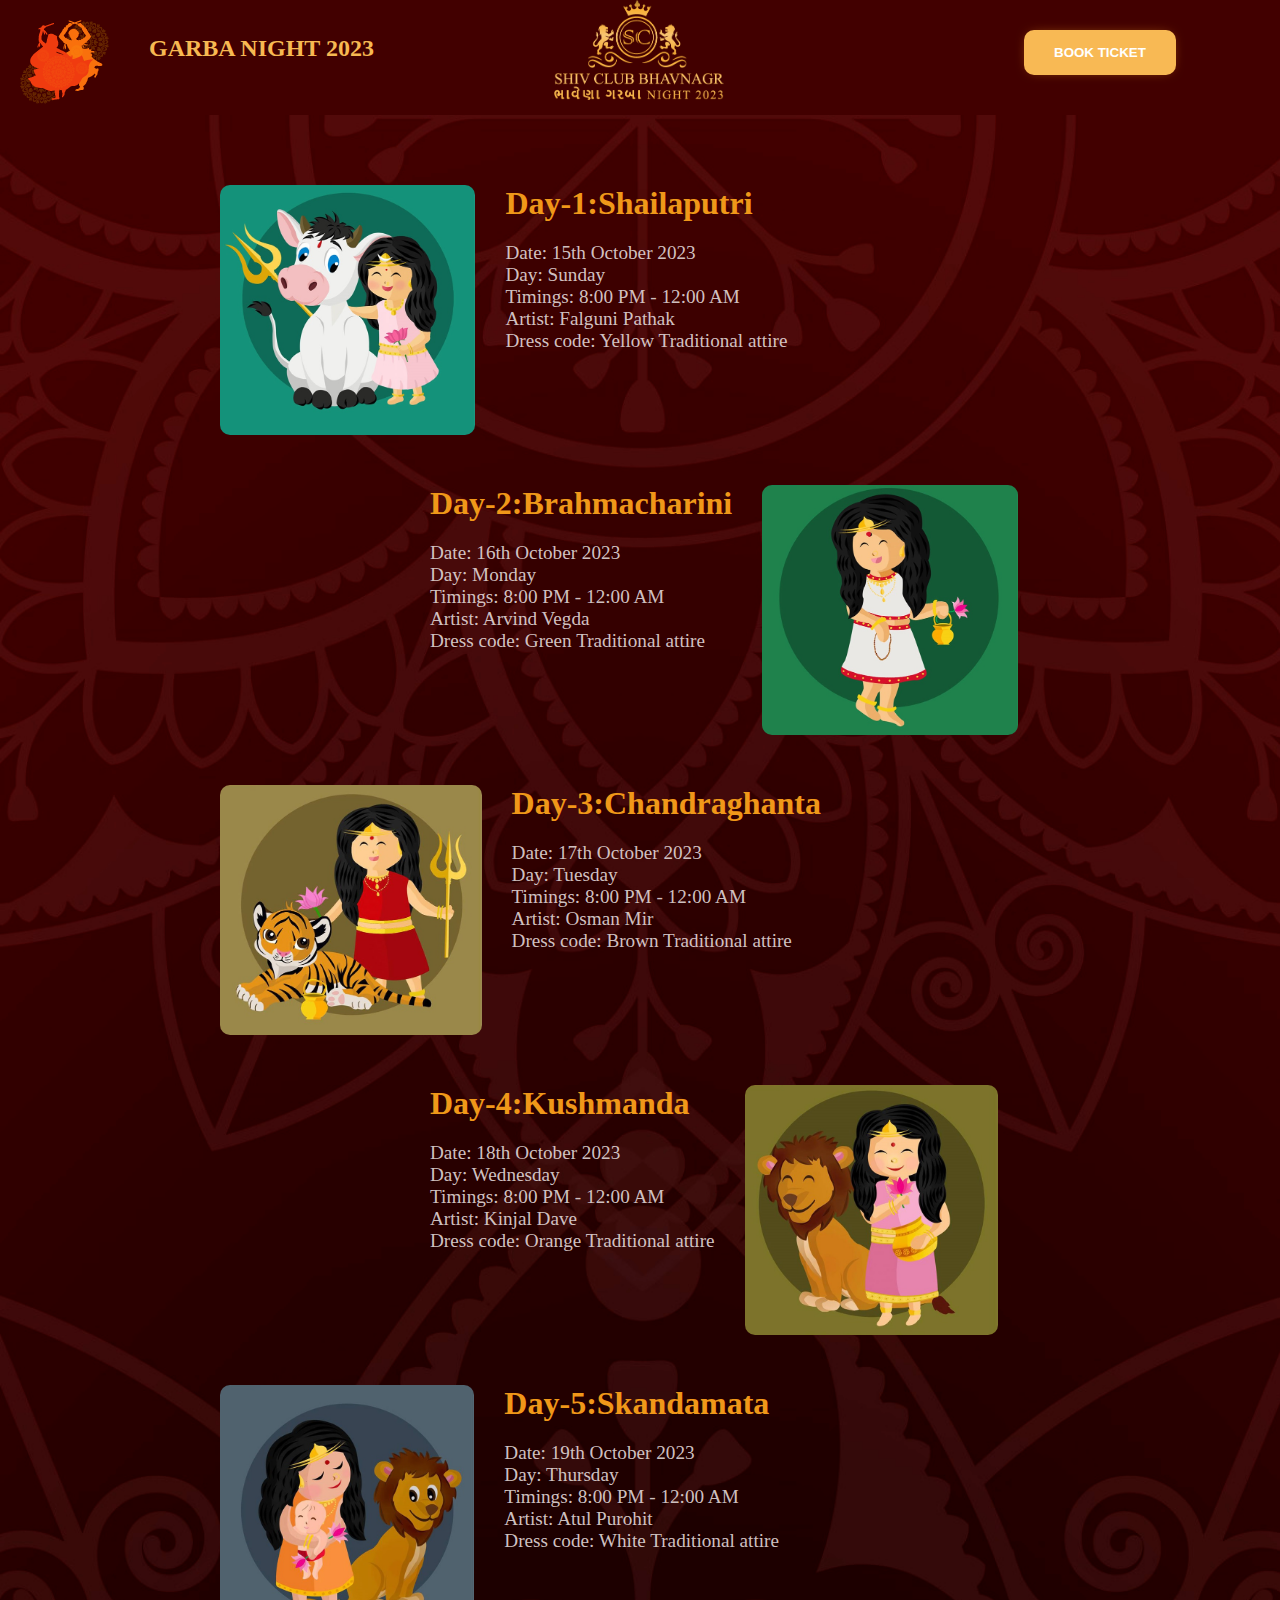
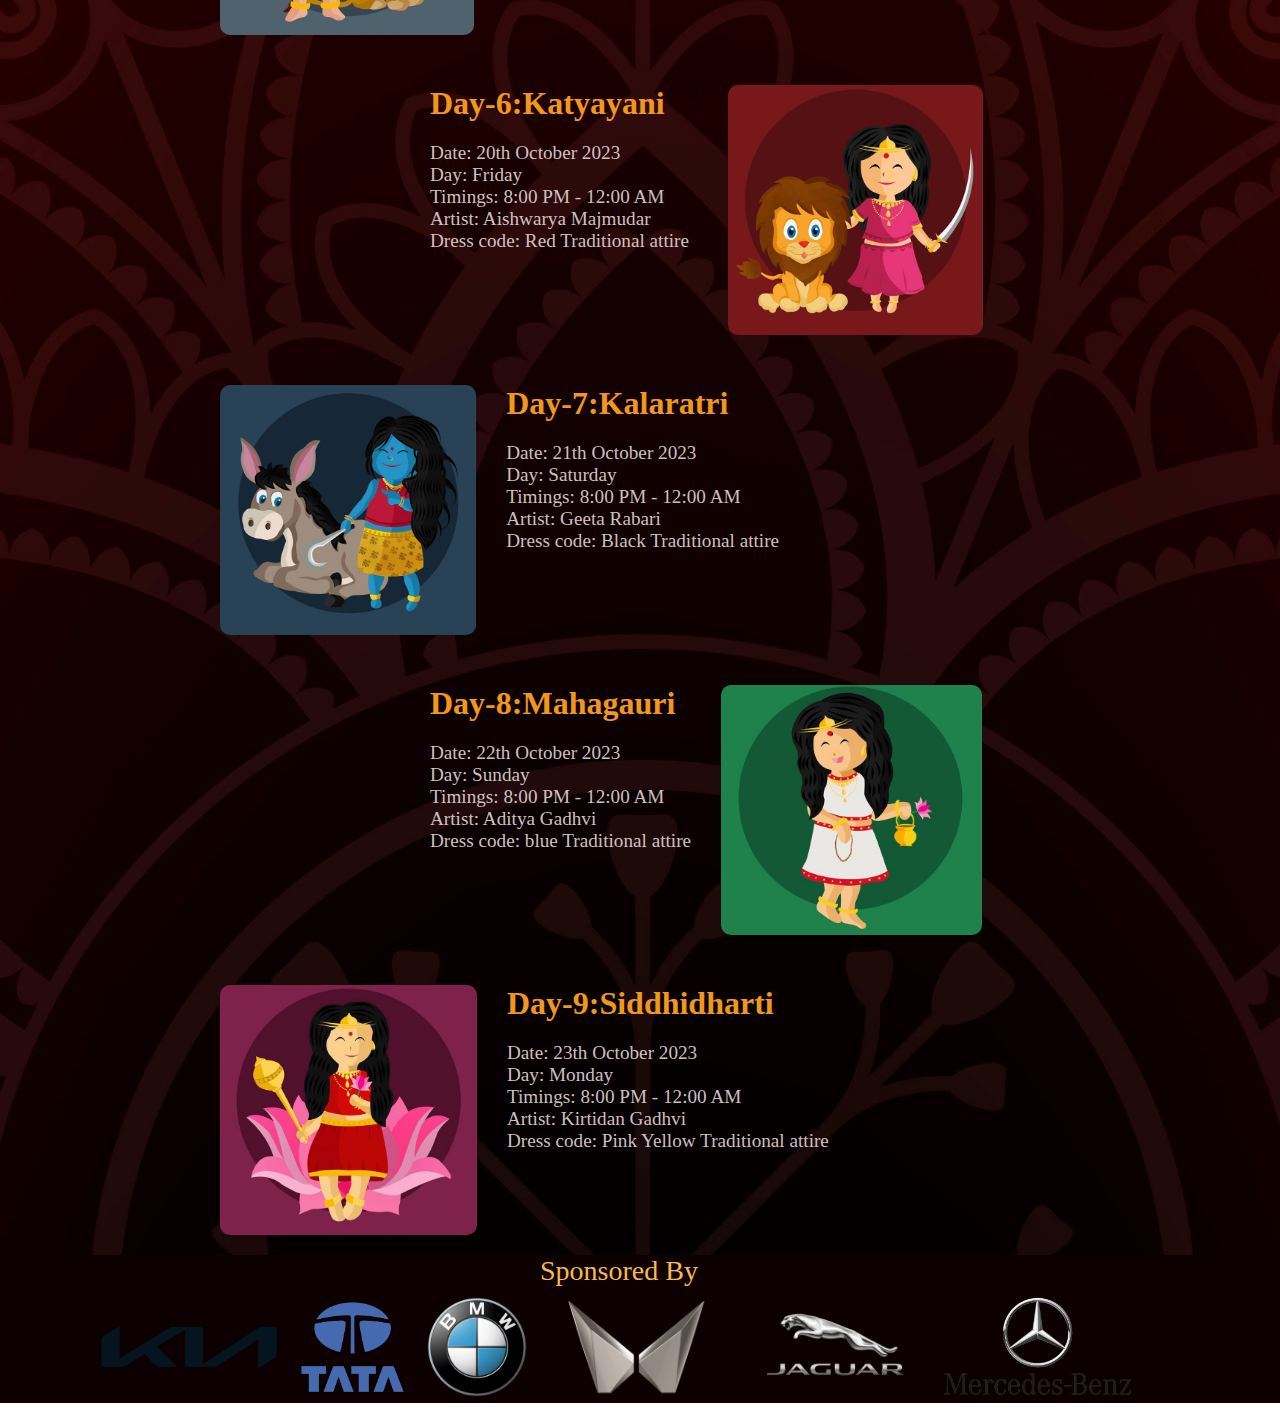
<file: index.html>
<!DOCTYPE html>
<html lang="en">

<head>
    <meta charset="UTF-8">
    <meta name="viewport" content="width=device-width, initial-scale=1.0">
    <title>Day-1</title>
    <link href="https://fonts.googleapis.com/css2?family=Roboto+Slab:wght@300&display=swap" rel="stylesheet">
    <link rel="stylesheet" href="day1.css">
</head>

<body>
    <nav id="nav">
        <div id="logo1">
            <span><img src="image/gn.png" alt="" style="margin-top: 20px; height: 30;"></span>
            <span class="a"><a href="index.html" class="head">Garba Night 2023</a></span>
                        <div><img src="image/logo.png" alt="" height="100px" id="logo"></div>
        </div>
        <div><button class="button-87" role="button">Book Ticket</button></div>

        </div>
    </nav>

    <div class="background_image">
        <div class="dayodd">
            <img src="image/1c.jpg" alt="" class="imageodd">
            <a href="day1.html" class="headodd">
                <h1>Day-1:Shailaputri</h1>
                <div style="margin-top: 20px; font-size: 1.2rem; color: rgba(228, 219, 219, 0.901);" >
                <p>Date: 15th October 2023 </p>
                <p>Day: Sunday </p>
                <p>Timings: 8:00 PM - 12:00 AM</p>
                <p>Artist: Falguni Pathak</p>
                <p>Dress code: Yellow Traditional attire</p>
                </div>
            </a>
        </div>

        <div class="dayeven">
            <a href="day2.html" class="headeven">
                <h1>Day-2:Brahmacharini</h1>
                <div style="margin-top: 20px; font-size: 1.2rem; color: rgba(228, 219, 219, 0.901);" >
                    <p>Date: 16th October 2023 </p>
                    <p>Day: Monday </p>
                    <p>Timings: 8:00 PM - 12:00 AM</p>
                    <p>Artist: Arvind Vegda</p>
                    <p>Dress code: Green Traditional attire</p>
                    </div>
            </a>
            <img src="image/2c.jpg" alt="" class="imageven">

        </div>

        <div class="dayodd">
            <img src="image/3c.jpg" alt="" class="imageodd">
            <a href="day3.html" class="headodd">
                <h1>Day-3:Chandraghanta</h1>
                <div style="margin-top: 20px; font-size: 1.2rem; color: rgba(228, 219, 219, 0.901);" >
                    <p>Date: 17th October 2023 </p>
                    <p>Day: Tuesday </p>
                    <p>Timings: 8:00 PM - 12:00 AM</p>
                    <p>Artist: Osman Mir</p>
                    <p>Dress code: Brown Traditional attire</p>
                    </div>
            </a>
        </div>


        <div class="dayeven">
            <a href="day4.html" class="headeven">
                <h1>Day-4:Kushmanda</h1>
                <div style="margin-top: 20px; font-size: 1.2rem; color: rgba(228, 219, 219, 0.901);" >
                    <p>Date: 18th October 2023 </p>
                    <p>Day: Wednesday </p>
                    <p>Timings: 8:00 PM - 12:00 AM</p>
                    <p>Artist: Kinjal Dave</p>
                    <p>Dress code: Orange Traditional attire</p>
                    </div>
            </a>
            <img src="image/4c.jpg" alt="" class="imageven">

        </div>

        <div class="dayodd">
            <img src="image/5c.jpg" alt="" class="imageodd">
            <a href="day5" class="headodd">
                <h1>Day-5:Skandamata</h1>
                <div style="margin-top: 20px; font-size: 1.2rem; color: rgba(228, 219, 219, 0.901);" >
                    <p>Date: 19th October 2023 </p>
                    <p>Day: Thursday </p>
                    <p>Timings: 8:00 PM - 12:00 AM</p>
                    <p>Artist: Atul Purohit</p>
                    <p>Dress code: White Traditional attire</p>
                    </div>
            </a>
        </div>


        <div class="dayeven">
            <a href="day6.html" class="headeven">
                <h1>Day-6:Katyayani</h1>
                <div style="margin-top: 20px; font-size: 1.2rem; color: rgba(228, 219, 219, 0.901);" >
                    <p>Date: 20th October 2023 </p>
                    <p>Day: Friday </p>
                    <p>Timings: 8:00 PM - 12:00 AM</p>
                    <p>Artist: Aishwarya Majmudar</p>
                    <p>Dress code: Red Traditional attire</p>
                    </div>
            </a> >
            <img src="image/6c.jpg" alt="" class="imageven">

        </div>

        <div class="dayodd">
            <img src="image/7c.jpg" alt="" class="imageodd">
            <a href="day7.html" class="headodd">
                <h1>Day-7:Kalaratri</h1>
                <div style="margin-top: 20px; font-size: 1.2rem; color: rgba(228, 219, 219, 0.901);" >
                    <p>Date: 21th October 2023 </p>
                    <p>Day: Saturday </p>
                    <p>Timings: 8:00 PM - 12:00 AM</p>
                    <p>Artist: Geeta Rabari</p>
                    <p>Dress code: Black Traditional attire</p>
                    </div>
            </a>
        </div>


        <div class="dayeven">
            <a href="day8.html" class="headeven">
                <h1>Day-8:Mahagauri</h1>
                <div style="margin-top: 20px; font-size: 1.2rem; color: rgba(228, 219, 219, 0.901);" >
                    <p>Date: 22th October 2023 </p>
                    <p>Day: Sunday </p>
                    <p>Timings: 8:00 PM - 12:00 AM</p>
                    <p>Artist: Aditya Gadhvi</p>
                    <p>Dress code: blue Traditional attire</p>
                    </div>
            </a>
            <img src="image/8c.jpg" alt="" class="imageven">

        </div>

        <div class="dayodd">
            <img src="image/9c.jpg" alt="" class="imageodd">
            <a href="day9.html" class="headodd">
                <h1>Day-9:Siddhidharti</h1>
                <div style="margin-top: 20px; font-size: 1.2rem; color: rgba(228, 219, 219, 0.901);" >
                    <p>Date: 23th October 2023 </p>
                    <p>Day: Monday </p>
                    <p>Timings: 8:00 PM - 12:00 AM</p>
                    <p>Artist: Kirtidan Gadhvi</p>
                    <p>Dress code: Pink Yellow Traditional attire</p>
                    </div>
            </a>
        </div>
    </div>

    <nav id="navend1">
        <span class="heade">Sponsored By</span>
        <div id="logo3">
            
            
            
            <div><img src="image/kia.png" alt="" height="100px" id="logo2"></div>
            <div><img src="image/Tata_logo.svg.png" alt="" height="100px" id="logo2"></div>
            <div><img src="image/bmw.png" alt="" height="100px" id="logo2"></div>
            <div><img src="image/Mahindra-Logo-768x432.png" alt="" height="100px" id="logo2"></div>
            <div><img src="image/jaguar.png" alt="" height="100px" id="logo2"></div>
            <div><img src="image/mercedes.png" alt="" height="100px" id="logo2"></div>
        </div>

        
    </nav>

    
</body>

</html>
</file>
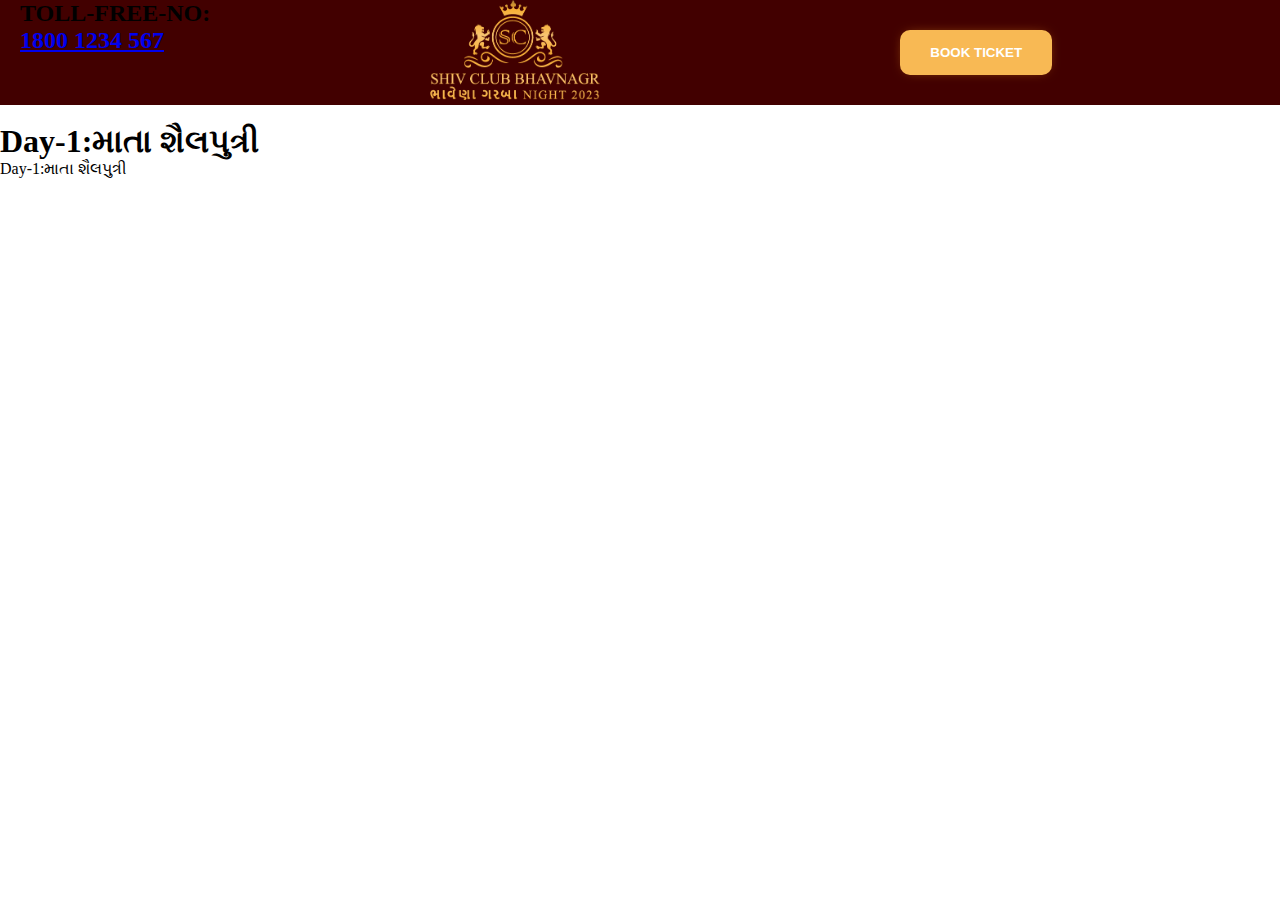
<file: 1.html>
<!DOCTYPE html>
<html lang="en">
<head>
    <meta charset="UTF-8">
    <meta name="viewport" content="width=device-width, initial-scale=1.0">
    <title>Day-1</title>
    <link rel="stylesheet" href="day1.css">
</head>
<body>
    <nav id="nav">
        <div id="logo1">
            <span>Toll-Free-No: <br> <a href="tel:18001234567"><i class="fa-solid fa-phone"></i>1800 1234 567</a></span>
              <div></div><img src="image/logo.png" alt="" height="100px" id="logo"></div>
              <div><button class="button-87" role="button">Book Ticket</button></div>
            
        </div>
    </nav>
    <br>
    <div id="">
       <h1>Day-1:માતા શૈલપુત્રી</h1> Day-1:માતા શૈલપુત્રી
    </div>
</body>
</html>
</file>
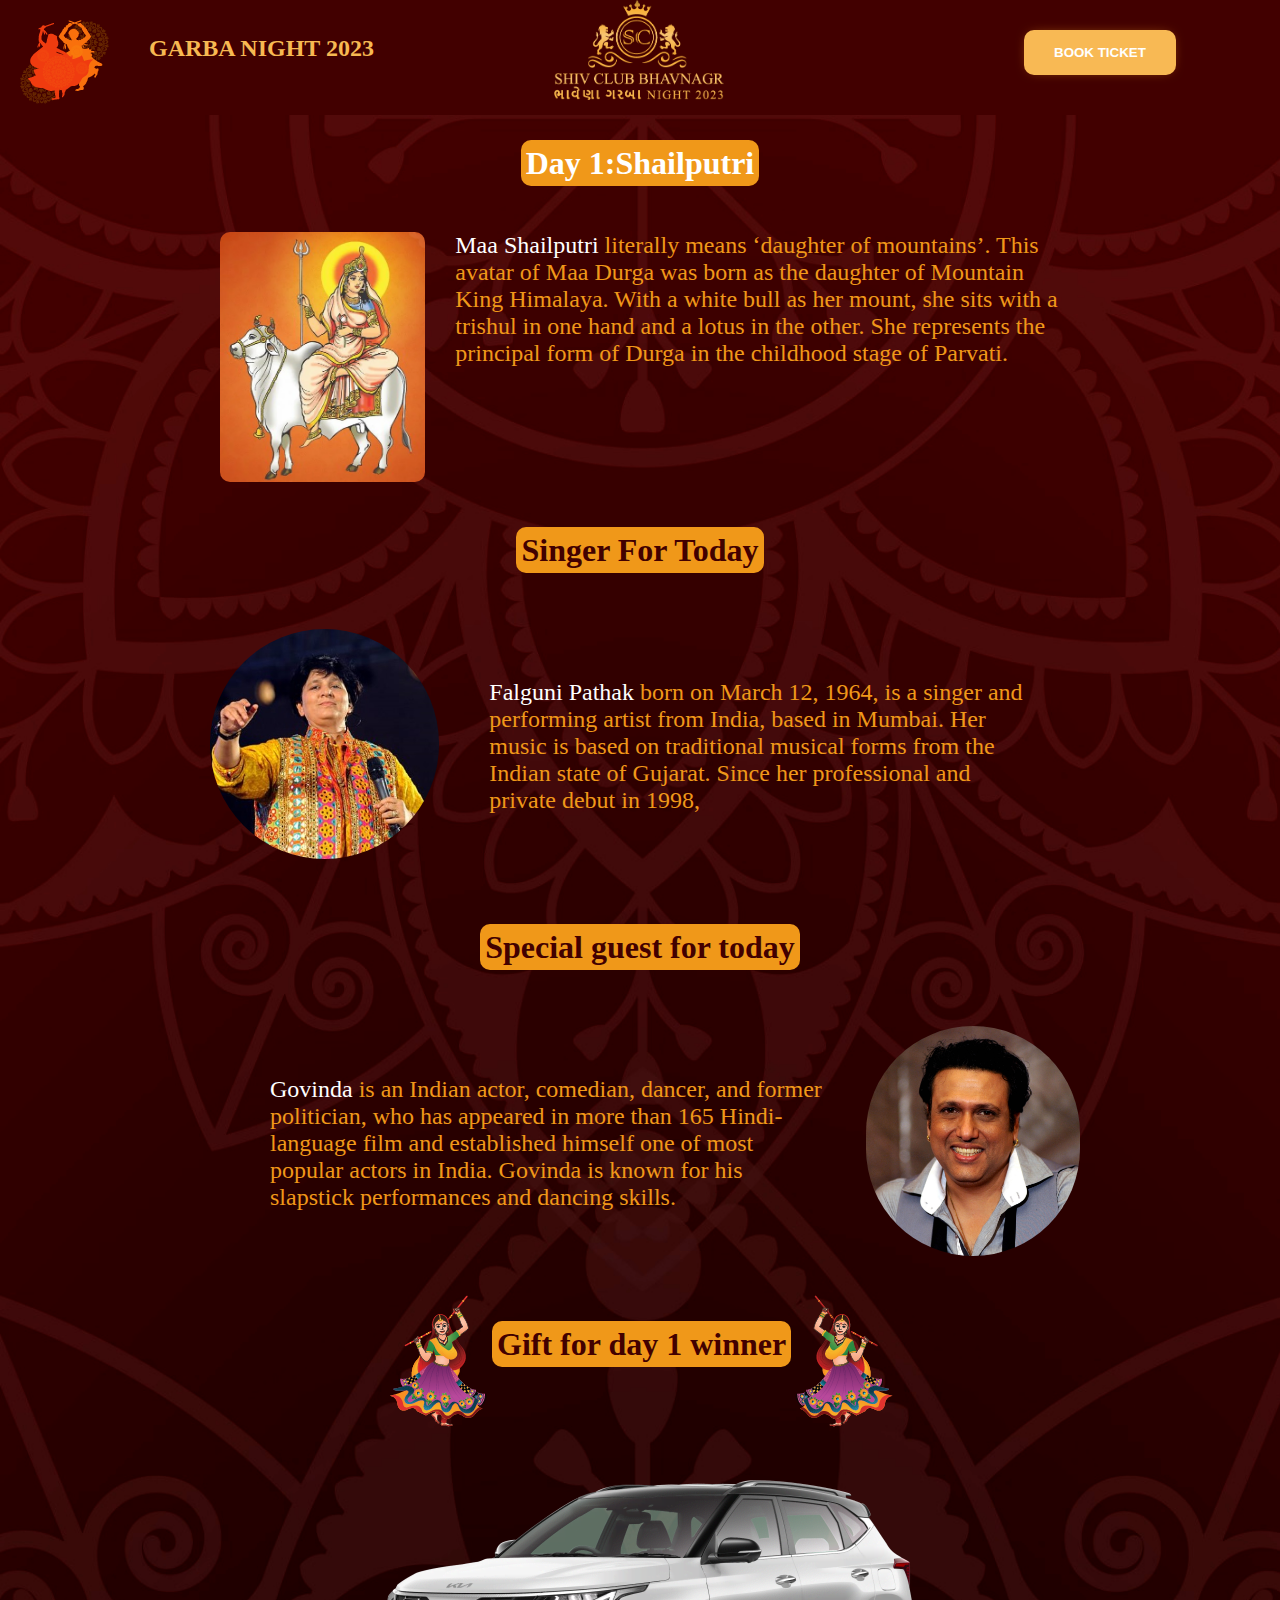
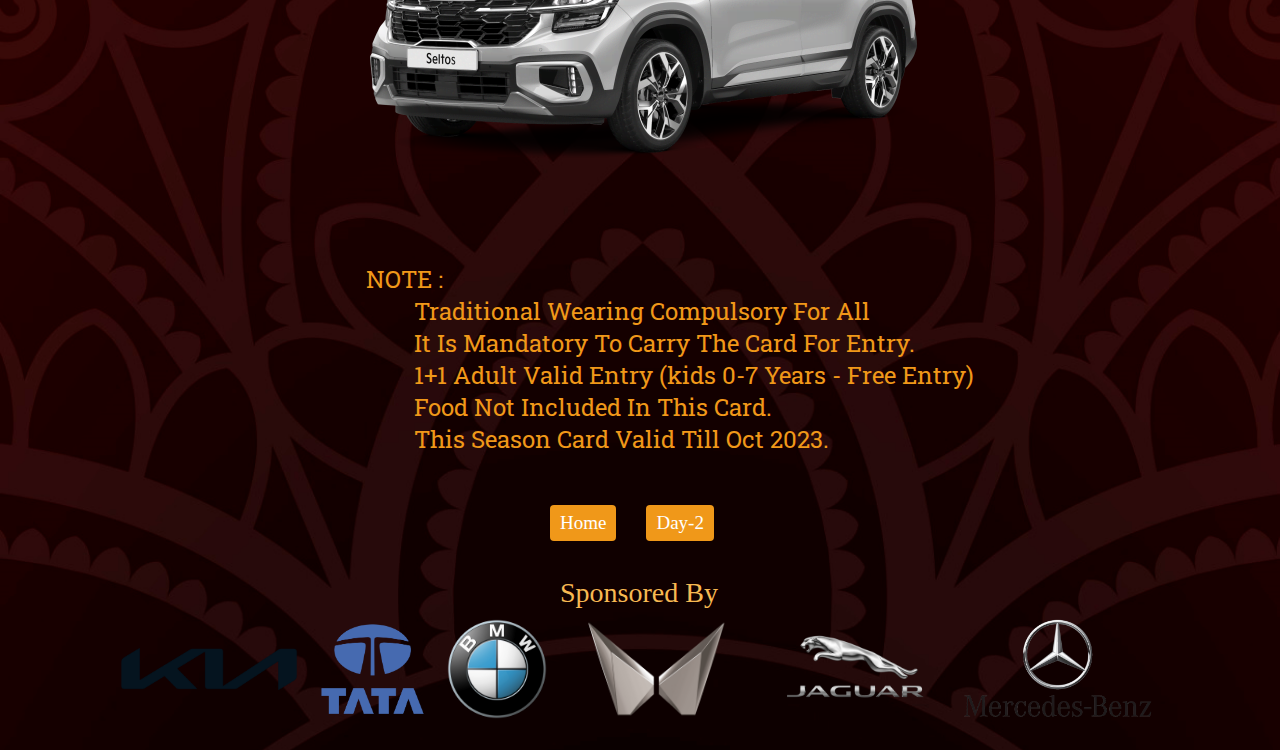
<file: day1.html>
<!DOCTYPE html>
<html lang="en">

<head>
    <meta charset="UTF-8">
    <meta name="viewport" content="width=device-width, initial-scale=1.0">
    <title>Day-1</title>
    <link href="https://fonts.googleapis.com/css2?family=Roboto+Slab:wght@300&display=swap" rel="stylesheet">
    <link rel="stylesheet" href="day1.css">
</head>

<body>
    <nav id="nav">
        <div id="logo1">
            <span><img src="image/gn.png" alt="" style="margin-top: 20px; height: 30;"></span>
            <span class="a"><a href="index.html" class="head">Garba Night 2023</a></span>
                        <div><img src="image/logo.png" alt="" height="100px" id="logo"></div>
        </div>
        <div><button class="button-87" role="button">Book Ticket</button></div>

        </div>
    </nav>


    <div class="background_image">

        <h1 align="center"  id="headday1"><span id="classday1">Day 1:Shailputri</span></h1>
        

        <div class="dayodd1">
            <img src="image/1.jpg" alt="" class="imageodd1">
            
                <p class="headodd1"><span class="s1">Maa Shailputri</span> literally means ‘daughter of mountains’. This avatar of Maa Durga was born as the daughter of Mountain King Himalaya. With a white bull as her mount, she sits with a trishul in one hand and a lotus in the other. She represents the principal form of Durga in the childhood stage of Parvati.</p>
            </a>
        </div>

        <h1 align="center"  id="headday2"><span id="classday2">Singer For Today</span></h1>


            <div Class="artist">
            <div class="artistin">
              <img class="artistimage" src="image/falguni.jpg" alt="">
              <p class="artistinfo"><span class="a1">Falguni Pathak</span> born on March 12, 1964, is a singer and performing artist from India, based in Mumbai. Her music is based on traditional musical forms from the Indian state of Gujarat. Since her professional and private debut in 1998, </p>
            
            </div>
            </div>



            <h1 align="center"  id="headday2"><span id="classday2">Special guest for today</span></h1>


            <div Class="artist2">
            <div class="artistin2">
              <p class="artistinfo2"><span class="a2">Govinda</span> is an Indian actor, comedian, dancer, and former politician, who has appeared in more than 165 Hindi-language film and established himself one of most popular actors in India. Govinda is known for his slapstick performances and dancing skills. </p>
              <img class="artistimage" src="image/Govinda.jpg" alt="">
              
            
            </div>
            </div >
            

            <div class="gift">
                <img src="image/g1.png" alt="" >
                <h1 align="center"  id="headday2"><span id="classday2">Gift for day 1 winner</span></h1>
                <img src="image/g2.png" alt="">
            </div>
            

            <div class="giftimage">
                <img src="image/Seltos.png" alt="" height="400px">
            </div>

            <div id="note">
               <pre style="font-family:'Roboto Slab', serif; margin-left: 250px;"> 
                NOTE :  
                        Traditional Wearing Compulsory For All
                        It Is Mandatory To Carry The Card For Entry.
                        1+1 Adult Valid Entry (kids 0-7 Years - Free Entry)
                        Food Not Included In This Card.  
                        This Season Card Valid Till Oct 2023. </pre>
            </div>

        <div id="np1">
            
            <a href="index.html" class="PreviousNext">Home</a>
            <a href="day2.html" class="PreviousNext">Day-2 </a>
        </div>
<br><br>
    <nav id="navend">
        <span class="heade">Sponsored By</span>
        <div id="logo3">

            
            
            
            
            <div><img src="image/kia.png" alt="" height="100px" id="logo2"></div>
            <div><img src="image/Tata_logo.svg.png" alt="" height="100px" id="logo2"></div>
            <div><img src="image/bmw.png" alt="" height="100px" id="logo2"></div>
            <div><img src="image/Mahindra-Logo-768x432.png" alt="" height="100px" id="logo2"></div>
            <div><img src="image/jaguar.png" alt="" height="100px" id="logo2"></div>
            <div><img src="image/mercedes.png" alt="" height="100px" id="logo2"></div>
        </div>

        
    </nav>

    
</body>

</html>
</file>
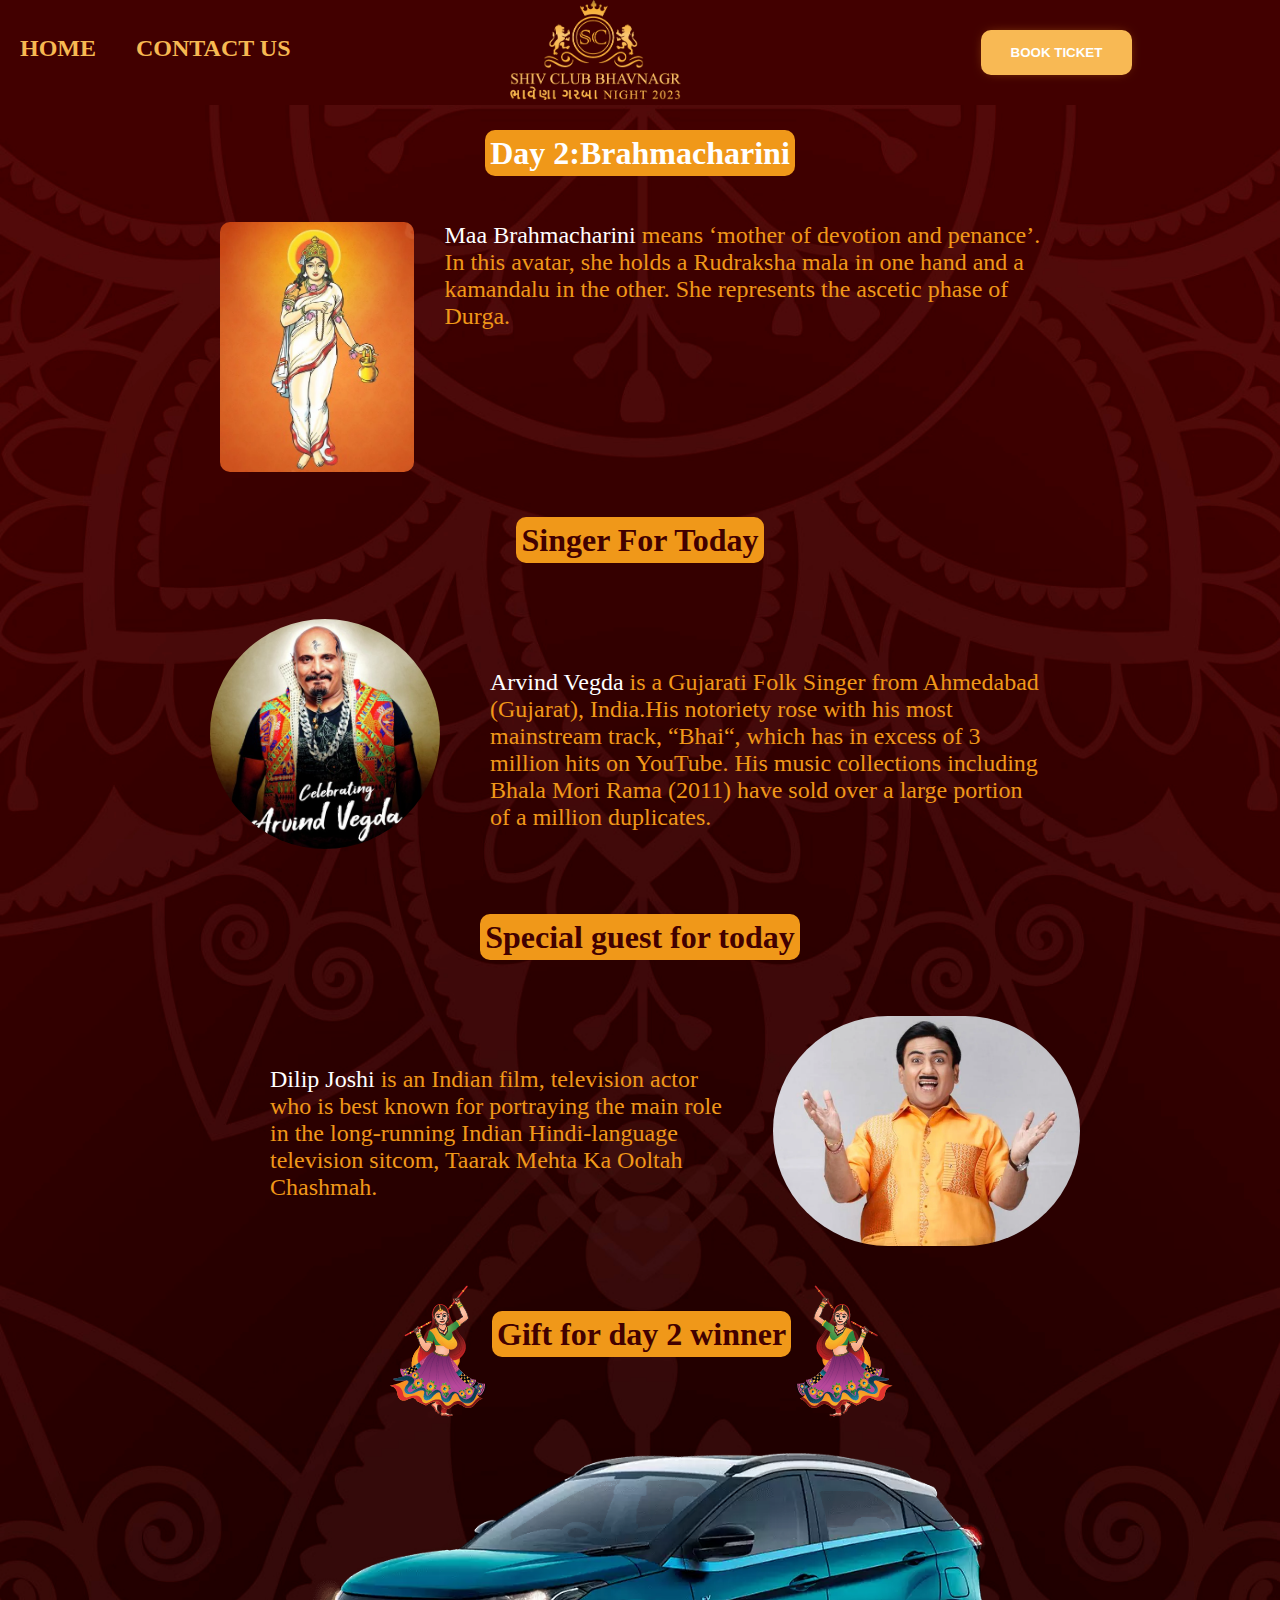
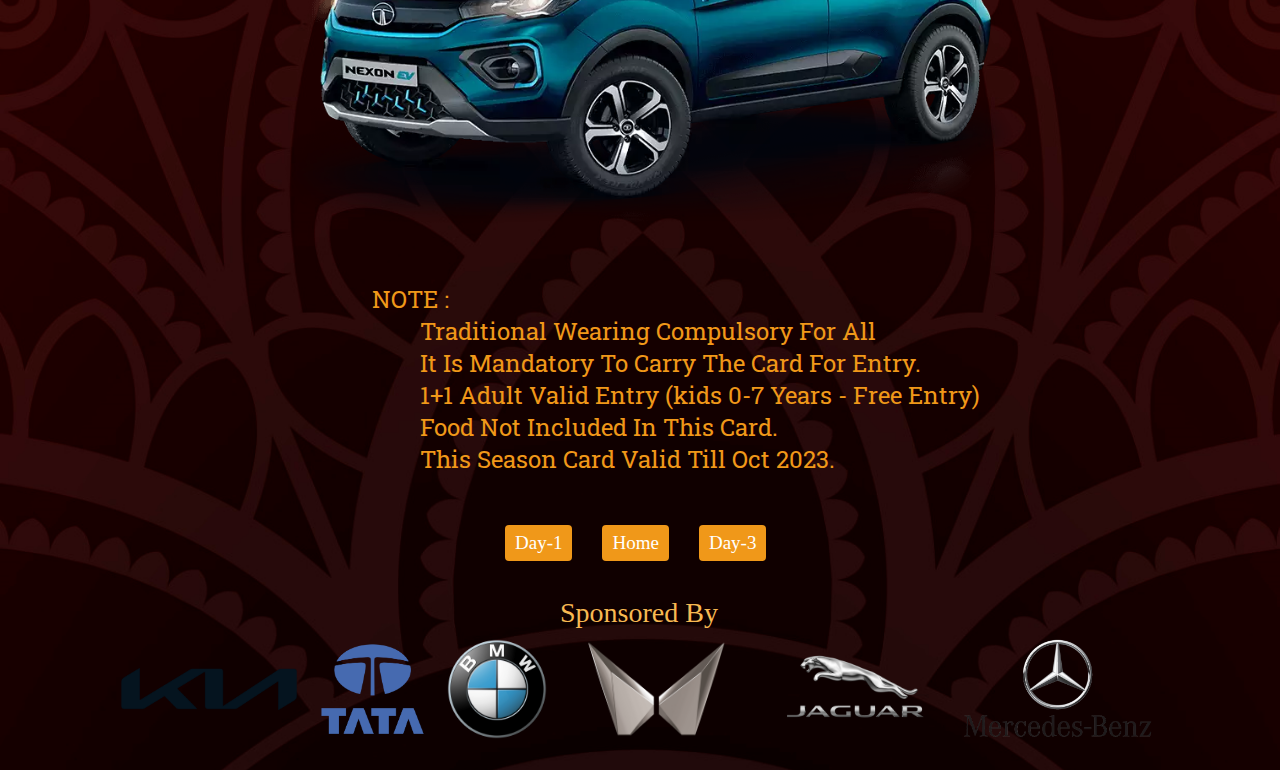
<file: day2.html>
<!DOCTYPE html>
<html lang="en">

<head>
    <meta charset="UTF-8">
    <meta name="viewport" content="width=device-width, initial-scale=1.0">
    <title>Day-2</title>
    <link href="https://fonts.googleapis.com/css2?family=Roboto+Slab:wght@300&display=swap" rel="stylesheet">
    <link rel="stylesheet" href="day1.css">
</head>

<body>
    <nav id="nav">
        <div id="logo1">
            <span class="a"><a href="index.html" class="head">Home</a></span>
            <Span class="a"><a href="" class="head">contact us</a></Span>
            <div></div><img src="image/logo.png" alt="" height="100px" id="logo">
        </div>
        <div><button class="button-87" role="button">Book Ticket</button></div>

        </div>
    </nav>

    <div class="background_image">
        <h1 align="center"  id="headday1"><span id="classday1">Day 2:Brahmacharini</span></h1>

        <div class="dayodd1">
            <img src="image/2.jpg" alt="" class="imageodd1">
            
                <p class="headodd1"><span class="s1">Maa Brahmacharini</span> means ‘mother of devotion and penance’. In this avatar, she holds a Rudraksha mala in one hand and a kamandalu in the other. She represents the ascetic phase of Durga.</p>
            </a>
        </div>

        <h1 align="center"  id="headday2"><span id="classday2">Singer For Today</span></h1>


            <div Class="artist">
            <div class="artistin">
              <img class="artistimage" src="image/Arvind_Vegda.jpg" alt="">
              <p class="artistinfo"><span class="a1">Arvind Vegda</span> is a Gujarati Folk Singer from Ahmedabad (Gujarat), India.His notoriety rose with his most mainstream track, “Bhai“, which has in excess of 3 million hits on YouTube. His music collections including Bhala Mori Rama (2011) have sold over a large portion of a million duplicates.  </p>
            
            </div>
            </div>



            <h1 align="center"  id="headday2"><span id="classday2">Special guest for today</span></h1>


            <div Class="artist2">
            <div class="artistin2">
              <p class="artistinfo2"><span class="a2">Dilip Joshi</span> is an Indian film, television actor who is best known for portraying the main role in the long-running Indian Hindi-language television sitcom, Taarak Mehta Ka Ooltah Chashmah. </p>
              <img class="artistimage" src="image/dilip_joshi_movies.jpg" alt="">
              
            
            </div>
            </div >

            <div class="gift">
                <img src="image/g1.png" alt="" >
                <h1 align="center"  id="headday2"><span id="classday2">Gift for day 2 winner</span></h1>
                <img src="image/g2.png" alt="">
            </div>
            

            <div class="giftimage">
                <img src="image/nexonev" alt="" height="400px" style="margin-top: 30px;">
            </div>

            <div id="note">
                <pre style="font-family:'Roboto Slab', serif; margin-left: 250px;"> 
                 NOTE :  
                         Traditional Wearing Compulsory For All
                         It Is Mandatory To Carry The Card For Entry.
                         1+1 Adult Valid Entry (kids 0-7 Years - Free Entry)
                         Food Not Included In This Card.  
                         This Season Card Valid Till Oct 2023. </pre>
             </div>


        <div id="np">
            <a href="day1.html" class="PreviousNext">Day-1</a>
            <a href="index.html" class="PreviousNext">Home</a>
            <a href="day3.html" class="PreviousNext">Day-3 </a>
        </div>
<br><br>
    <nav id="navend">
        <span class="heade">Sponsored By</span>
        <div id="logo3">
            
            
            
            <div><img src="image/kia.png" alt="" height="100px" id="logo2"></div>
            <div><img src="image/Tata_logo.svg.png" alt="" height="100px" id="logo2"></div>
            <div><img src="image/bmw.png" alt="" height="100px" id="logo2"></div>
            <div><img src="image/Mahindra-Logo-768x432.png" alt="" height="100px" id="logo2"></div>
            <div><img src="image/jaguar.png" alt="" height="100px" id="logo2"></div>
            <div><img src="image/mercedes.png" alt="" height="100px" id="logo2"></div>
        </div>

        
    </nav>

    
</body>

</html>
</file>
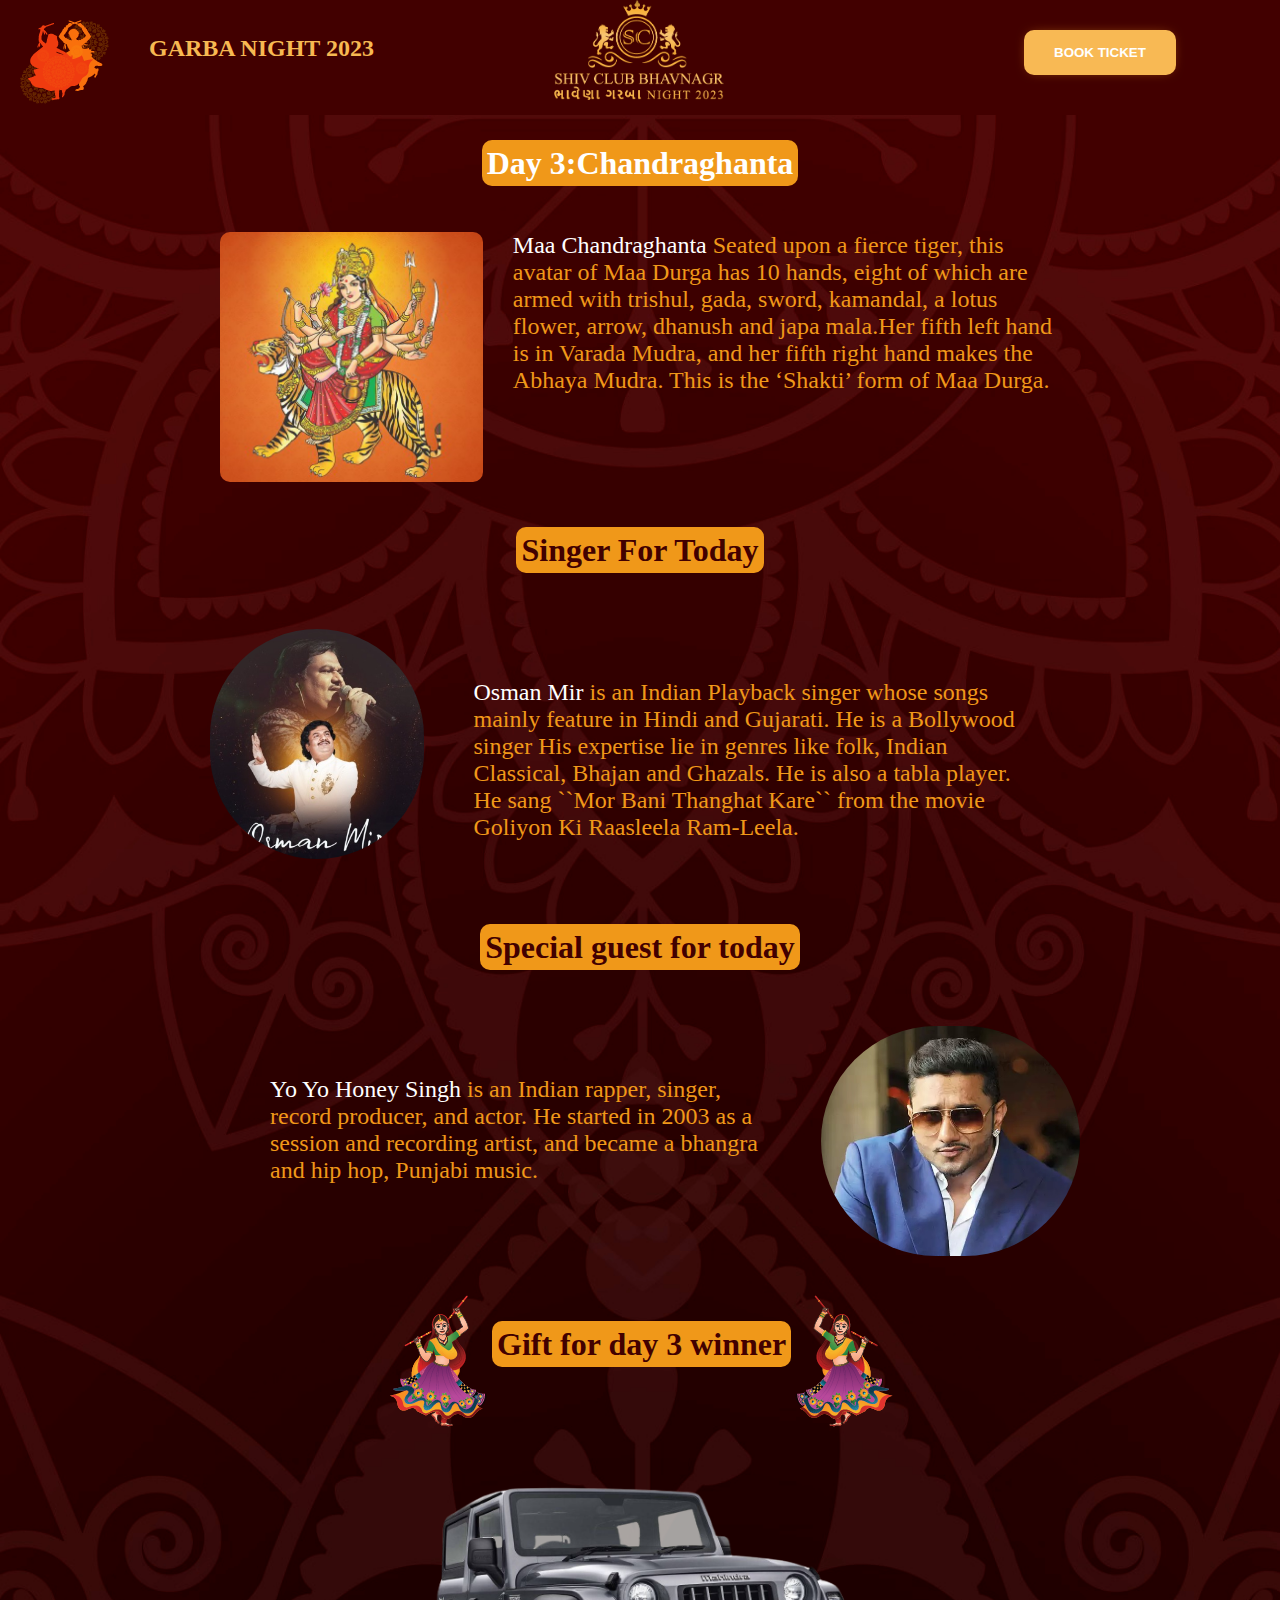
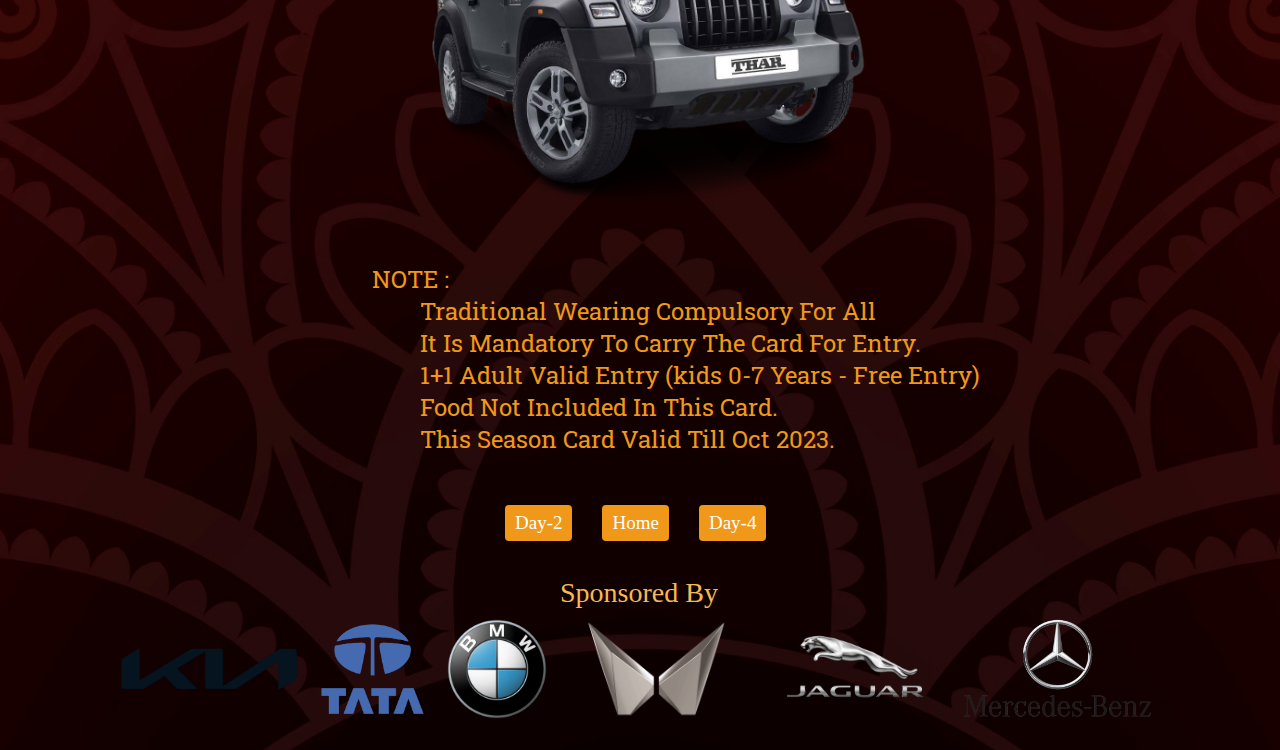
<file: day3.html>
<!DOCTYPE html>
<html lang="en">

<head>
    <meta charset="UTF-8">
    <meta name="viewport" content="width=device-width, initial-scale=1.0">
    <title>Day-3</title>
    <link href="https://fonts.googleapis.com/css2?family=Roboto+Slab:wght@300&display=swap" rel="stylesheet">
    <link rel="stylesheet" href="day1.css">
</head>

<body>
    <nav id="nav">
        <div id="logo1">
            <span><img src="image/gn.png" alt="" style="margin-top: 20px; height: 30;"></span>
            <span class="a"><a href="index.html" class="head">Garba Night 2023</a></span>
                        <div><img src="image/logo.png" alt="" height="100px" id="logo"></div>
        </div>
        <div><button class="button-87" role="button">Book Ticket</button></div>

        </div>
    </nav>

    <div class="background_image">
        <h1 align="center"  id="headday1"><span id="classday1">Day 3:Chandraghanta</span></h1>

        <div class="dayodd1">
            <img src="image/3.jpg" alt="" class="imageodd1">
            
                <p class="headodd1"><span class="s1">Maa Chandraghanta</span> Seated upon a fierce tiger, this avatar of Maa Durga has 10 hands, eight of which are armed with trishul, gada, sword, kamandal, a lotus flower, arrow, dhanush and japa mala.Her fifth left hand is in Varada Mudra, and her fifth right hand makes the Abhaya Mudra. This is the ‘Shakti’ form of Maa Durga.</p>
            </a>
        </div>

        <h1 align="center"  id="headday2"><span id="classday2">Singer For Today</span></h1>


            <div Class="artist">
            <div class="artistin">
              <img class="artistimage" src="image/osmanmir.jpeg" alt="">
              <p class="artistinfo"><span class="a1">Osman Mir</span> is an Indian Playback singer whose songs mainly feature in Hindi and Gujarati. He is a Bollywood singer His expertise lie in genres like folk, Indian Classical, Bhajan and Ghazals. He is also a tabla player. He sang ``Mor Bani Thanghat Kare`` from the movie Goliyon Ki Raasleela Ram-Leela.  </p>
            
            </div>
            </div>



            <h1 align="center"  id="headday2"><span id="classday2">Special guest for today</span></h1>


            <div Class="artist2">
            <div class="artistin2">
              <p class="artistinfo2"><span class="a2">Yo Yo Honey Singh</span> is an Indian rapper, singer, record producer, and actor. He started in 2003 as a session and recording artist, and became a bhangra and hip hop, Punjabi music. </p>
              <img class="artistimage" src="image/Yo.jpg" alt="">
              
            
            </div>
            </div >

            <div class="gift">
                <img src="image/g1.png" alt="" >
                <h1 align="center"  id="headday2"><span id="classday2">Gift for day 3 winner</span></h1>
                <img src="image/g2.png" alt="">
            </div>
            

            <div class="giftimage">
                <img src="image/thar.png" alt="" height="400px" style="margin-left: 100px;">
            </div>

            <div id="note">
                <pre style="font-family:'Roboto Slab', serif; margin-left: 250px;"> 
                 NOTE :  
                         Traditional Wearing Compulsory For All
                         It Is Mandatory To Carry The Card For Entry.
                         1+1 Adult Valid Entry (kids 0-7 Years - Free Entry)
                         Food Not Included In This Card.  
                         This Season Card Valid Till Oct 2023. </pre>
             </div>

       
        <div id="np">
            <a href="day2.html" class="PreviousNext">Day-2</a>
            <a href="index.html" class="PreviousNext">Home</a>
            <a href="day4.html" class="PreviousNext">Day-4 </a>
        </div>
<br><br>
    <nav id="navend">
        <span class="heade">Sponsored By</span>
        <div id="logo3">
            
            
            
            <div><img src="image/kia.png" alt="" height="100px" id="logo2"></div>
            <div><img src="image/Tata_logo.svg.png" alt="" height="100px" id="logo2"></div>
            <div><img src="image/bmw.png" alt="" height="100px" id="logo2"></div>
            <div><img src="image/Mahindra-Logo-768x432.png" alt="" height="100px" id="logo2"></div>
            <div><img src="image/jaguar.png" alt="" height="100px" id="logo2"></div>
            <div><img src="image/mercedes.png" alt="" height="100px" id="logo2"></div>
        </div>

        
    </nav>

    
</body>

</html>
</file>
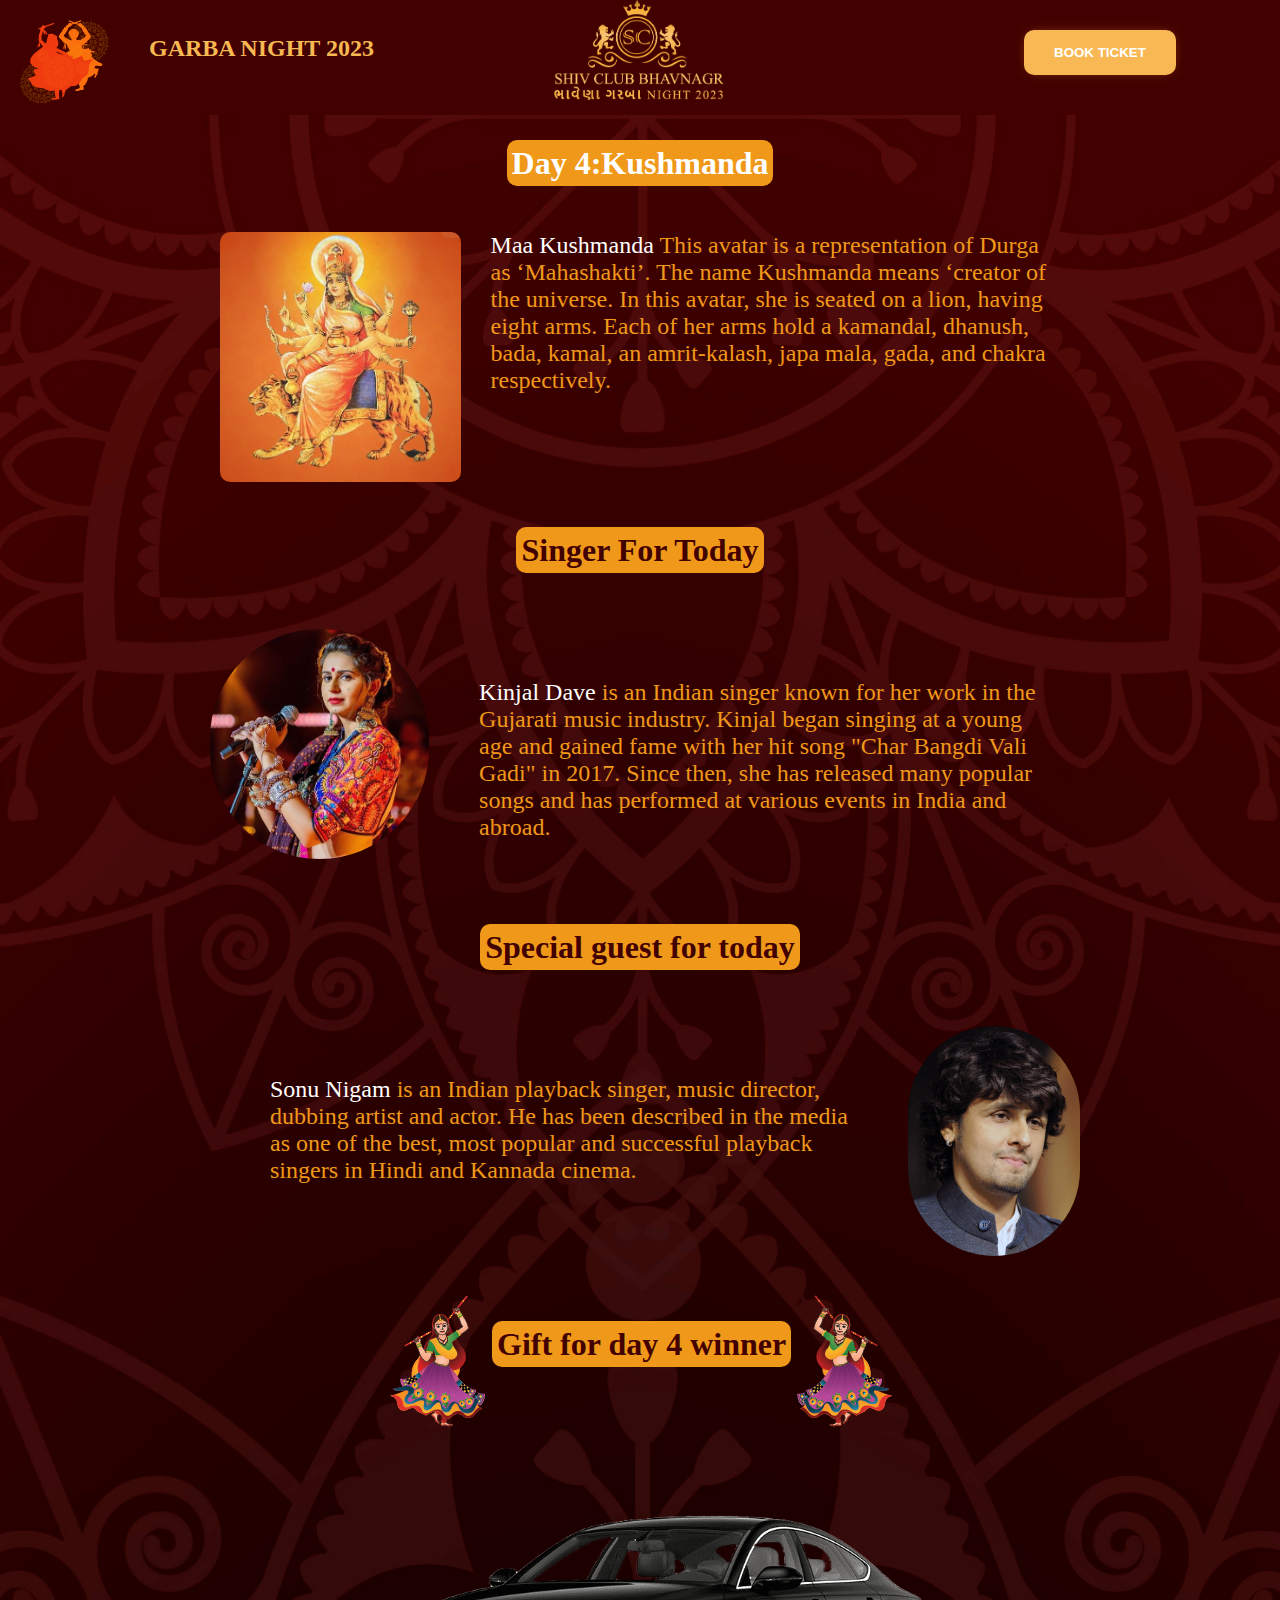
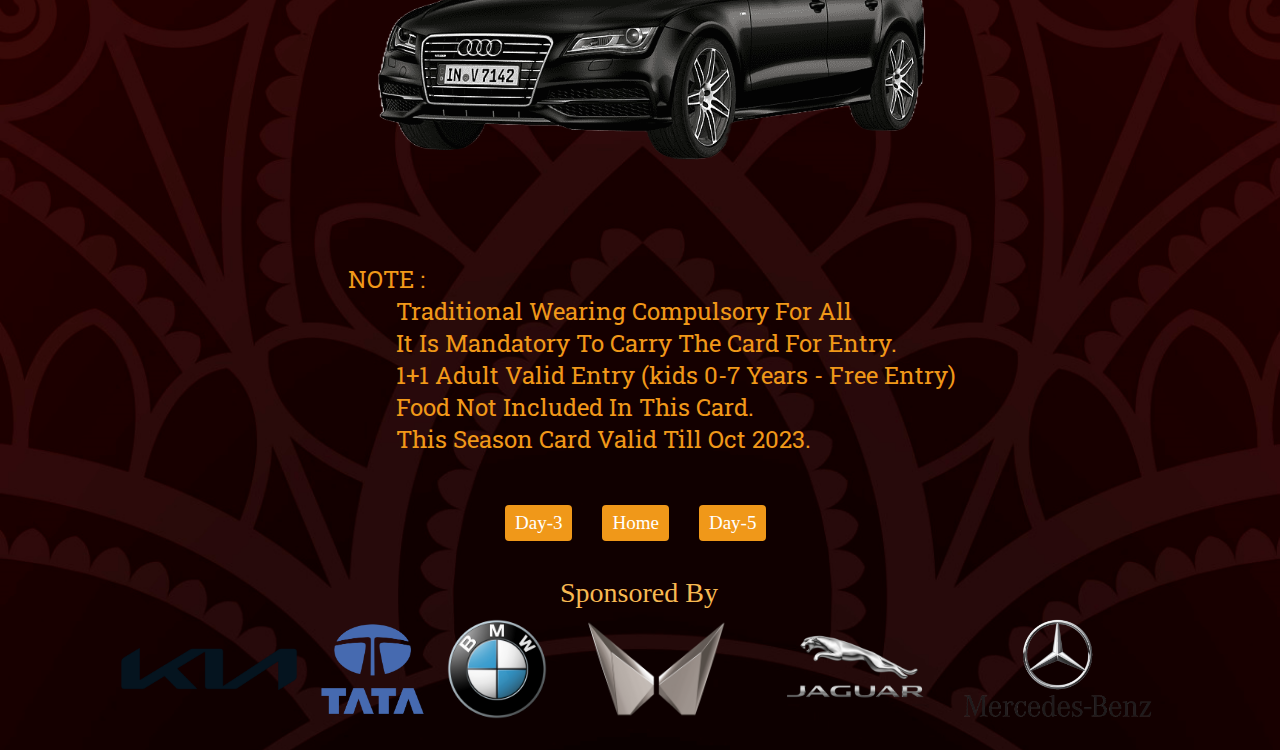
<file: day4.html>
<!DOCTYPE html>
<html lang="en">

<head>
    <meta charset="UTF-8">
    <meta name="viewport" content="width=device-width, initial-scale=1.0">
    <title>Day-4</title>
    <link href="https://fonts.googleapis.com/css2?family=Roboto+Slab:wght@300&display=swap" rel="stylesheet">
    <link rel="stylesheet" href="day1.css">
</head>

<body>
    <nav id="nav">
        <div id="logo1">
            <span><img src="image/gn.png" alt="" style="margin-top: 20px; height: 30;"></span>
            <span class="a"><a href="index.html" class="head">Garba Night 2023</a></span>
                        <div><img src="image/logo.png" alt="" height="100px" id="logo"></div>
        </div>
        <div><button class="button-87" role="button">Book Ticket</button></div>

        </div>
    </nav>

    

    <div class="background_image">
        <h1 align="center"  id="headday1"><span id="classday1">Day 4:Kushmanda</span></h1>

        <div class="dayodd1">
            <img src="image/4.jpg" alt="" class="imageodd1">
            
                <p class="headodd1"><span class="s1">Maa Kushmanda</span> This avatar is a representation of Durga as ‘Mahashakti’. The name Kushmanda means ‘creator of the universe. In this avatar, she is seated on a lion, having eight arms. Each of her arms hold a kamandal, dhanush, bada, kamal, an amrit-kalash, japa mala, gada, and chakra respectively.</p>
            </a>
        </div>

        <h1 align="center"  id="headday2"><span id="classday2">Singer For Today</span></h1>


        <div Class="artist">
        <div class="artistin">
          <img class="artistimage" src="image/Kinjal_Dave.jpg" alt="">
          <p class="artistinfo"><span class="a1">Kinjal Dave</span> is an Indian singer known for her work in the Gujarati music industry. Kinjal began singing at a young age and gained fame with her hit song "Char Bangdi Vali Gadi" in 2017. Since then, she has released many popular songs and has performed at various events in India and abroad. </p>
        
        </div>
        </div>



        <h1 align="center"  id="headday2"><span id="classday2">Special guest for today</span></h1>


        <div Class="artist2">
        <div class="artistin2">
          <p class="artistinfo2"><span class="a2">Sonu Nigam</span> is an Indian playback singer, music director, dubbing artist and actor. He has been described in the media as one of the best, most popular and successful playback singers in Hindi and Kannada cinema. </p>
          <img class="artistimage" src="image/sonu.jpg" alt="">
          
        
        </div>
        </div >

        <div class="gift">
            <img src="image/g1.png" alt="" >
            <h1 align="center"  id="headday2"><span id="classday2">Gift for day 4 winner</span></h1>
            <img src="image/g2.png" alt="">
        </div>
        

        <div class="giftimage">
            <img src="image/audi.png" alt="" height="400px" style="margin-left: 50px;">
        </div>

        <div id="note">
            <pre style="font-family:'Roboto Slab', serif; margin-left: 250px;"> 
             NOTE :  
                     Traditional Wearing Compulsory For All
                     It Is Mandatory To Carry The Card For Entry.
                     1+1 Adult Valid Entry (kids 0-7 Years - Free Entry)
                     Food Not Included In This Card.  
                     This Season Card Valid Till Oct 2023. </pre>
         </div>

    

        <div id="np">
            <a href="day3.html" class="PreviousNext">Day-3</a>
            <a href="index.html" class="PreviousNext">Home</a>
            <a href="day5.html" class="PreviousNext">Day-5 </a>
        </div>
<br><br>
    <nav id="navend">
        <span class="heade">Sponsored By</span>
        <div id="logo3">
            
            
            
            <div><img src="image/kia.png" alt="" height="100px" id="logo2"></div>
            <div><img src="image/Tata_logo.svg.png" alt="" height="100px" id="logo2"></div>
            <div><img src="image/bmw.png" alt="" height="100px" id="logo2"></div>
            <div><img src="image/Mahindra-Logo-768x432.png" alt="" height="100px" id="logo2"></div>
            <div><img src="image/jaguar.png" alt="" height="100px" id="logo2"></div>
            <div><img src="image/mercedes.png" alt="" height="100px" id="logo2"></div>
        </div>

        
    </nav>

    
</body>

</html>
</file>
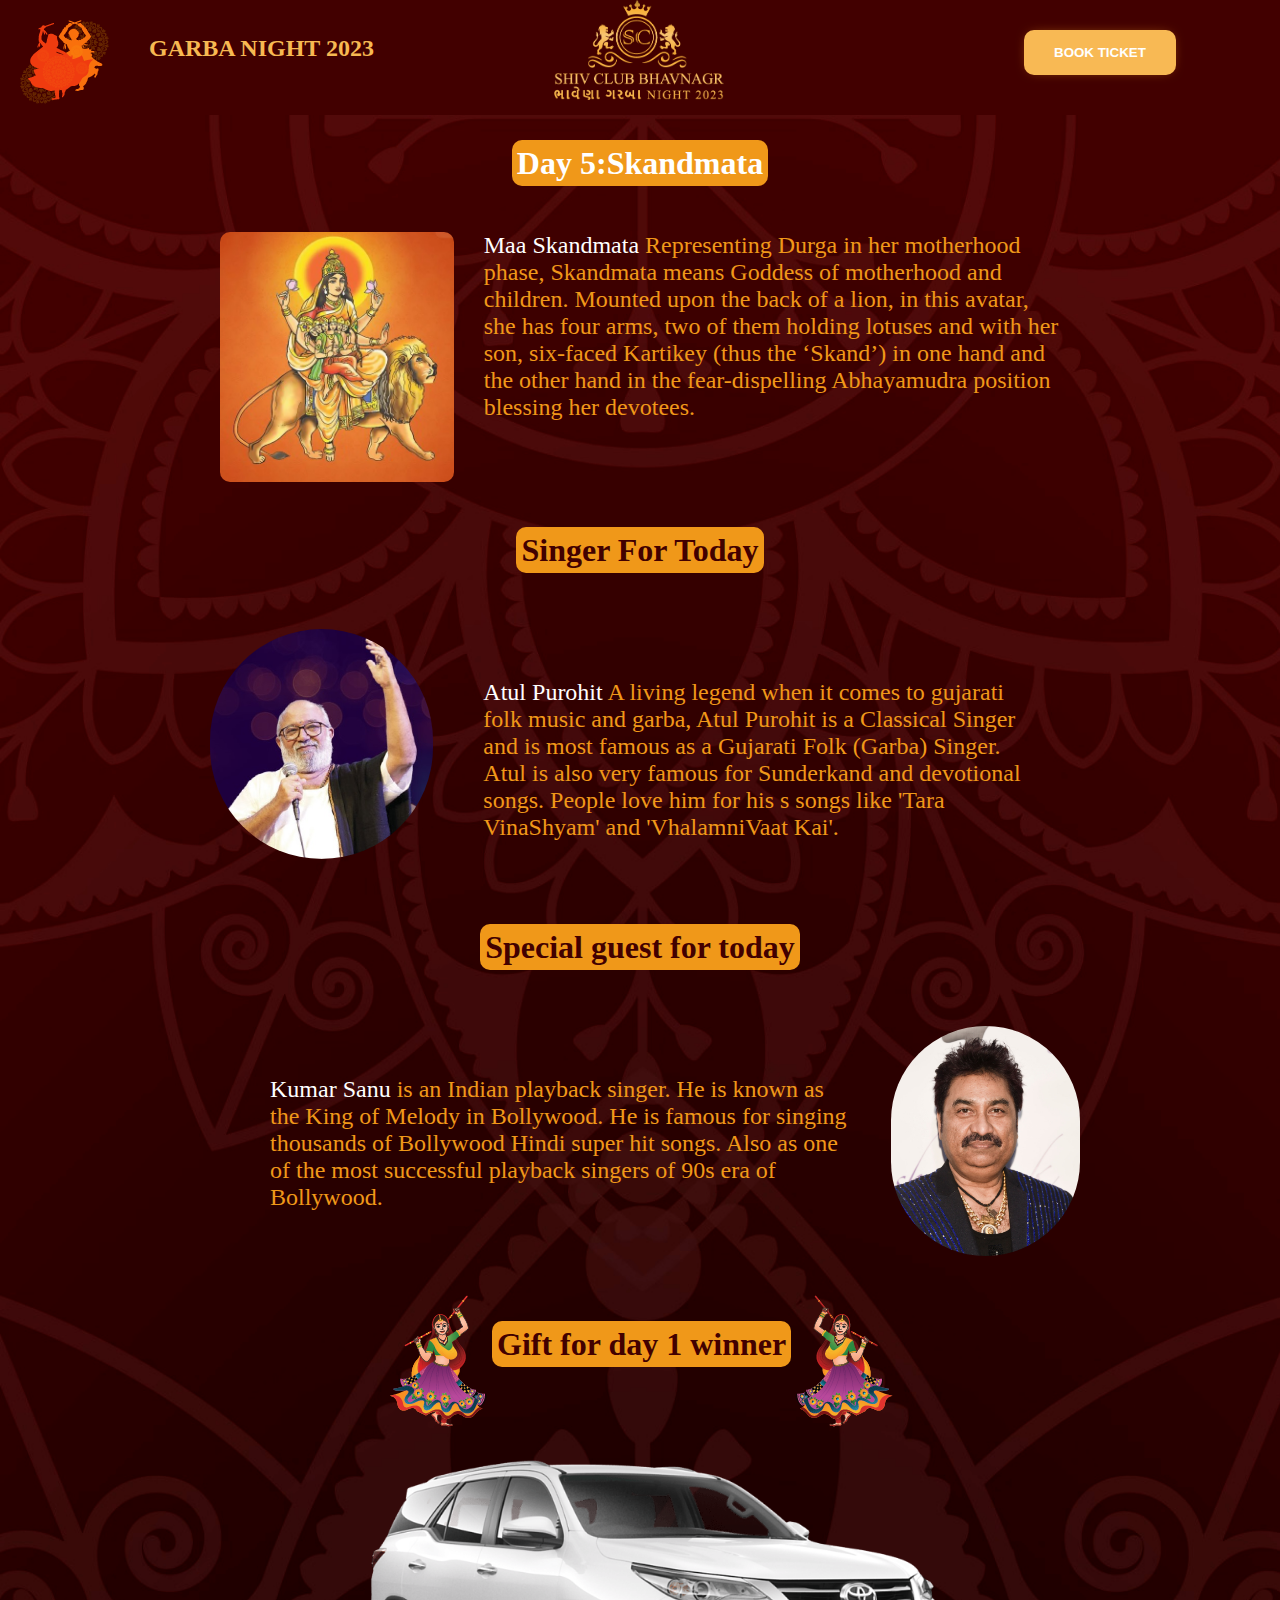
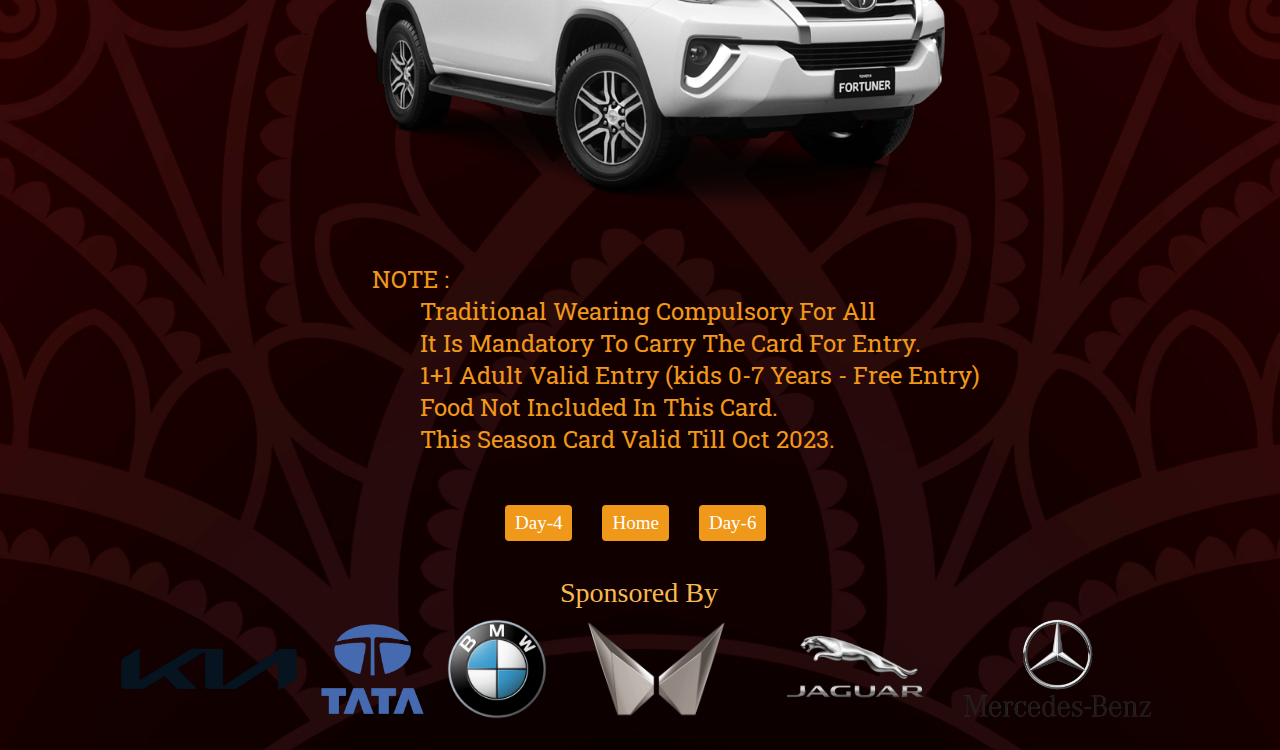
<file: day5.html>
<!DOCTYPE html>
<html lang="en">

<head>
    <meta charset="UTF-8">
    <meta name="viewport" content="width=device-width, initial-scale=1.0">
    <title>Day-5</title>
    <link href="https://fonts.googleapis.com/css2?family=Roboto+Slab:wght@300&display=swap" rel="stylesheet">
    <link rel="stylesheet" href="day1.css">
</head>

<body>
    <nav id="nav">
        <div id="logo1">
            <span><img src="image/gn.png" alt="" style="margin-top: 20px; height: 30;"></span>
            <span class="a"><a href="index.html" class="head">Garba Night 2023</a></span>
                        <div><img src="image/logo.png" alt="" height="100px" id="logo"></div>
        </div>
        <div><button class="button-87" role="button">Book Ticket</button></div>

        </div>
    </nav>

    <div class="background_image">
        <h1 align="center"  id="headday1"><span id="classday1">Day 5:Skandmata</span></h1>

        <div class="dayodd1">
            <img src="image/5.jpg" alt="" class="imageodd1">
            
                <p class="headodd1"><span class="s1">Maa Skandmata</span> Representing Durga in her motherhood phase, Skandmata means Goddess of motherhood and children. Mounted upon the back of a lion, in this avatar, she has four arms, two of them holding lotuses and with her son, six-faced Kartikey (thus the ‘Skand’) in one hand and the other hand in the fear-dispelling Abhayamudra position blessing her devotees.</p>
            </a>
        </div>

        <h1 align="center"  id="headday2"><span id="classday2">Singer For Today</span></h1>


            <div Class="artist">
            <div class="artistin">
              <img class="artistimage" src="image/Atul-Purohit.jpg" alt="">
              <p class="artistinfo"><span class="a1">Atul Purohit</span> A living legend when it comes to gujarati folk music and garba, Atul Purohit is a Classical Singer and is most famous as a Gujarati Folk (Garba) Singer. Atul is also very famous for Sunderkand and devotional songs. People love him for his s songs like 'Tara VinaShyam' and 'VhalamniVaat Kai'. </p>
            
            </div>
            </div>



            <h1 align="center"  id="headday2"><span id="classday2">Special guest for today</span></h1>


            <div Class="artist2">
            <div class="artistin2">
              <p class="artistinfo2"><span class="a2">Kumar Sanu</span> is an Indian playback singer. He is known as the King of Melody in Bollywood. He is famous for singing thousands of Bollywood Hindi super hit songs. Also as one of the most successful playback singers of 90s era of Bollywood. </p>
              <img class="artistimage" src="image/Kumarsanu.jpg" alt="">
              
            
            </div>
            </div >

            <div class="gift">
                <img src="image/g1.png" alt="" >
                <h1 align="center"  id="headday2"><span id="classday2">Gift for day 1 winner</span></h1>
                <img src="image/g2.png" alt="">
            </div>
            

            <div class="giftimage">
                <img src="image/fortuner.png" alt="" height="400px" style="margin-left: 30px;">
            </div>

            <div id="note">
                <pre style="font-family:'Roboto Slab', serif; margin-left: 250px;"> 
                 NOTE :  
                         Traditional Wearing Compulsory For All
                         It Is Mandatory To Carry The Card For Entry.
                         1+1 Adult Valid Entry (kids 0-7 Years - Free Entry)
                         Food Not Included In This Card.  
                         This Season Card Valid Till Oct 2023. </pre>
             </div>


        <div id="np">
            <a href="day4.html" class="PreviousNext">Day-4</a>
            <a href="index.html" class="PreviousNext">Home</a>
            <a href="day6.html" class="PreviousNext">Day-6</a>
        </div>
<br><br>
    <nav id="navend">
        <span class="heade">Sponsored By</span>
        <div id="logo3">
            
            
            
            <div><img src="image/kia.png" alt="" height="100px" id="logo2"></div>
            <div><img src="image/Tata_logo.svg.png" alt="" height="100px" id="logo2"></div>
            <div><img src="image/bmw.png" alt="" height="100px" id="logo2"></div>
            <div><img src="image/Mahindra-Logo-768x432.png" alt="" height="100px" id="logo2"></div>
            <div><img src="image/jaguar.png" alt="" height="100px" id="logo2"></div>
            <div><img src="image/mercedes.png" alt="" height="100px" id="logo2"></div>
        </div>

        
    </nav>

    
</body>

</html>
</file>
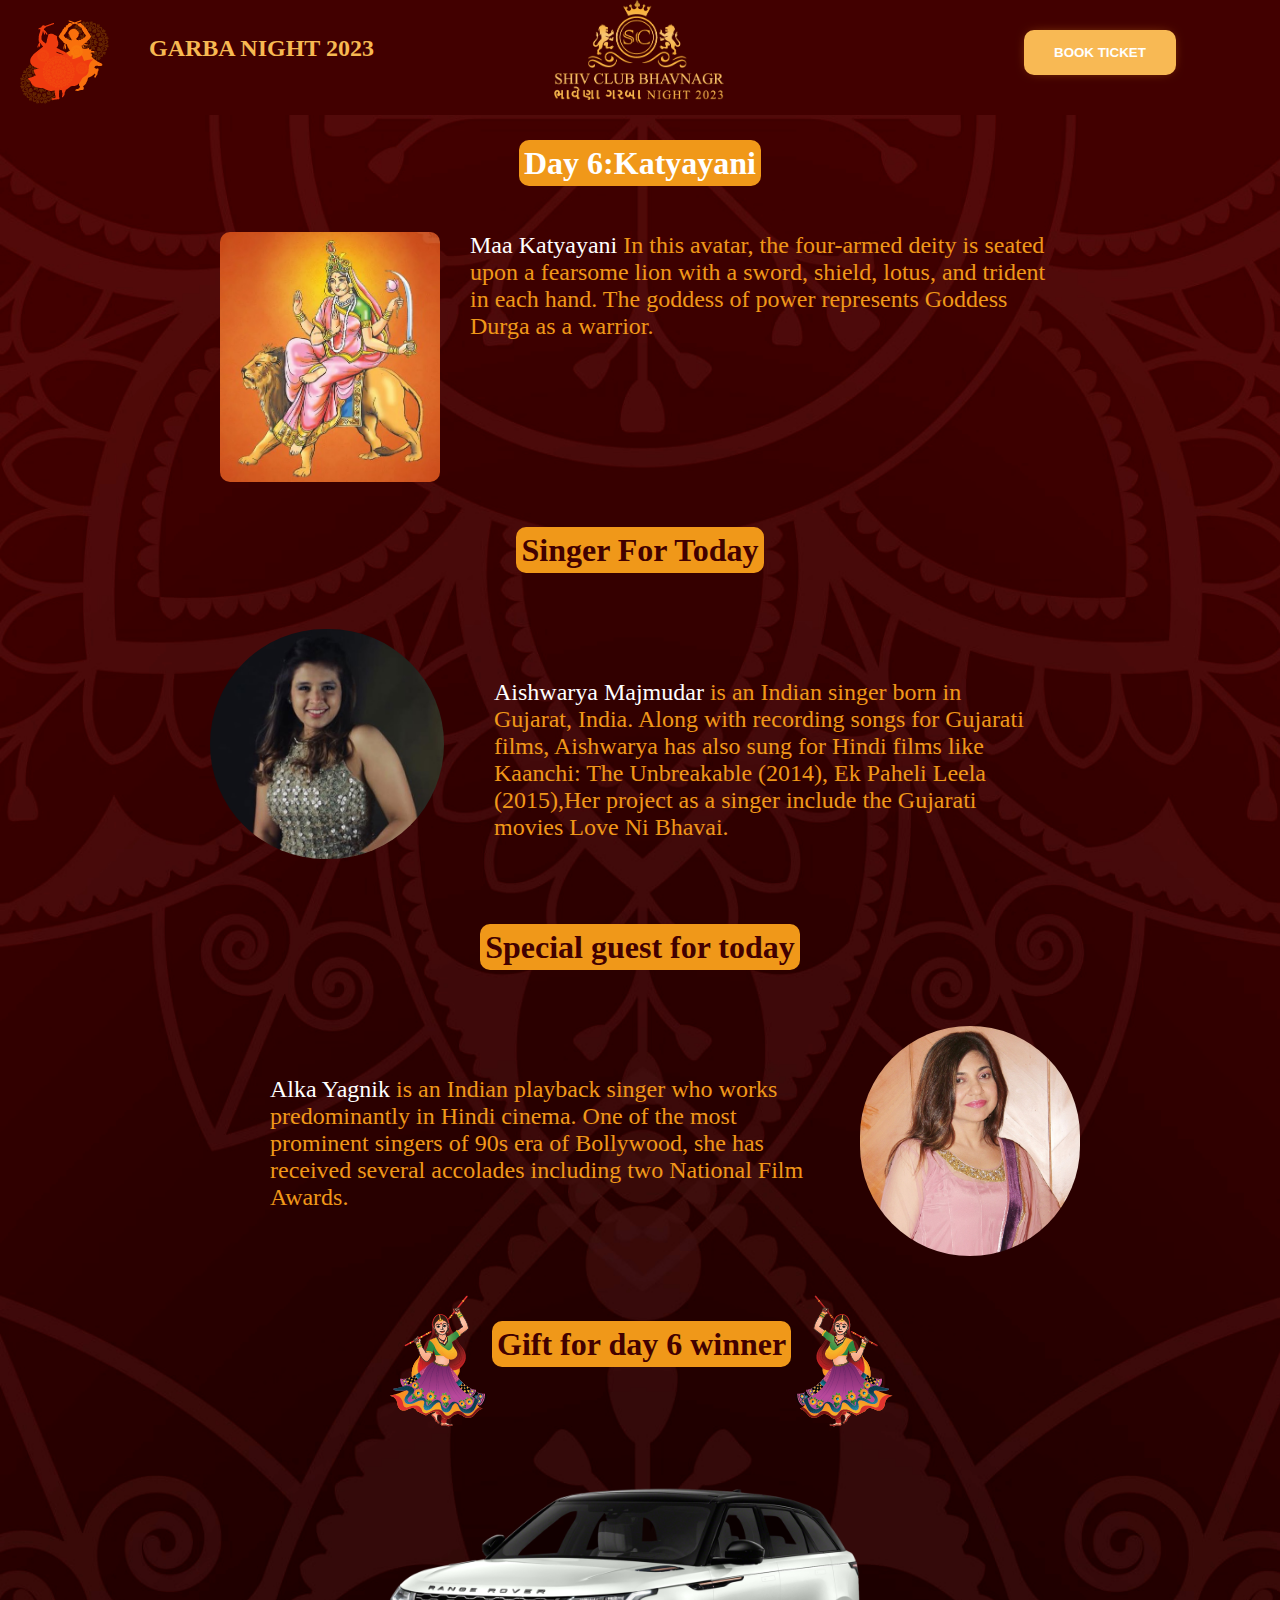
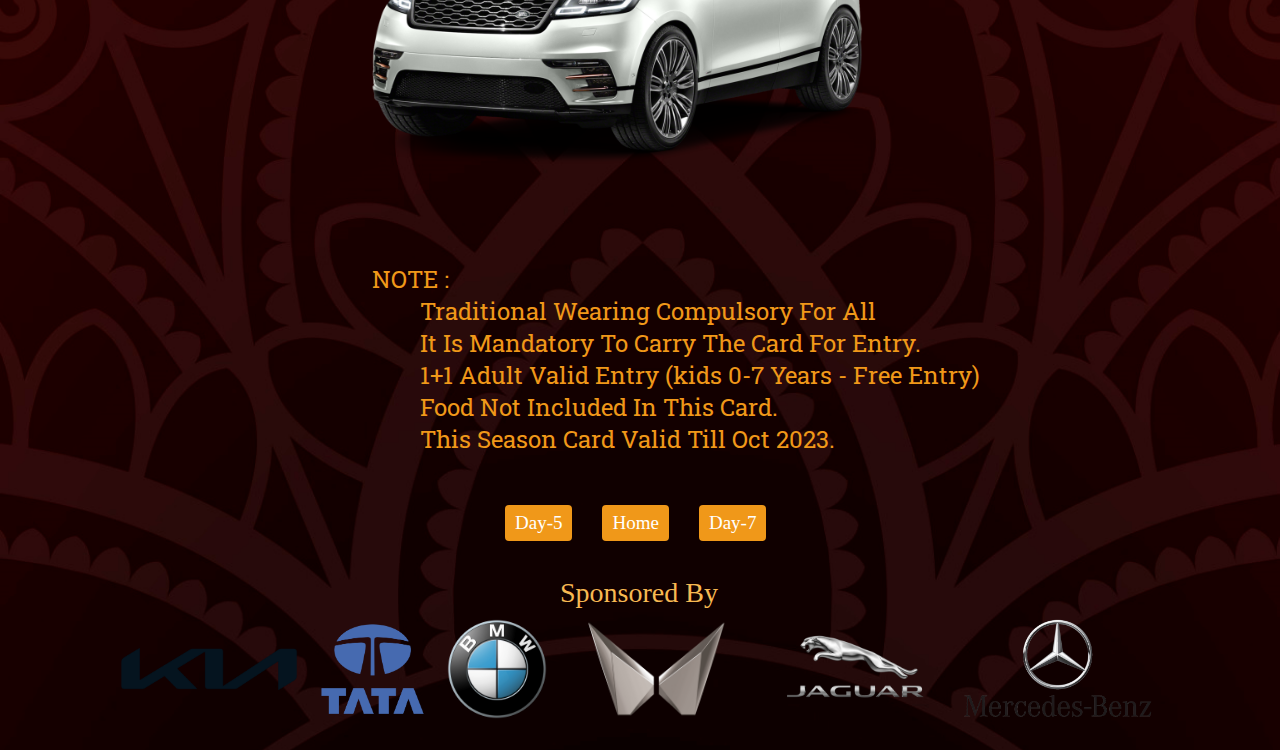
<file: day6.html>
<!DOCTYPE html>
<html lang="en">

<head>
    <meta charset="UTF-8">
    <meta name="viewport" content="width=device-width, initial-scale=1.0">
    <title>Day-6</title>
    <link href="https://fonts.googleapis.com/css2?family=Roboto+Slab:wght@300&display=swap" rel="stylesheet">
    <link rel="stylesheet" href="day1.css">
</head>

<body>
    <nav id="nav">
        <div id="logo1">
            <span><img src="image/gn.png" alt="" style="margin-top: 20px; height: 30;"></span>
            <span class="a"><a href="index.html" class="head">Garba Night 2023</a></span>
                        <div><img src="image/logo.png" alt="" height="100px" id="logo"></div>
        </div>
        <div><button class="button-87" role="button">Book Ticket</button></div>

        </div>
    </nav>

    <div class="background_image">
        <h1 align="center"  id="headday1"><span id="classday1">Day 6:Katyayani</span></h1>

        <div class="dayodd1">
            <img src="image/6.jpg" alt="" class="imageodd1">
            
                <p class="headodd1"><span class="s1">Maa Katyayani</span> In this avatar, the four-armed deity is seated upon a fearsome lion with a sword, shield, lotus, and trident in each hand. The goddess of power represents Goddess Durga as a warrior.</p>
            </a>
        </div>

        <h1 align="center"  id="headday2"><span id="classday2">Singer For Today</span></h1>


            <div Class="artist">
            <div class="artistin">
              <img class="artistimage" src="image/Aishwarya_Majmudar.jpg" alt="">
              <p class="artistinfo"><span class="a1">Aishwarya Majmudar</span> is an Indian singer born in Gujarat, India. Along with recording songs for Gujarati films, Aishwarya has also sung for Hindi films like Kaanchi: The Unbreakable (2014), Ek Paheli Leela (2015),Her project as a singer include the Gujarati movies Love Ni Bhavai. </p>
            
            </div>
            </div>



            <h1 align="center"  id="headday2"><span id="classday2">Special guest for today</span></h1>


            <div Class="artist2">
            <div class="artistin2">
              <p class="artistinfo2"><span class="a2">Alka Yagnik </span>is an Indian playback singer who works predominantly in Hindi cinema. One of the most prominent singers of 90s era of Bollywood, she has received several accolades including two National Film Awards.</p>
              <img class="artistimage" src="image/alka.jpg" alt="">
              
            
            </div>
            </div >

            <div class="gift">
                <img src="image/g1.png" alt="" >
                <h1 align="center"  id="headday2"><span id="classday2">Gift for day 6 winner</span></h1>
                <img src="image/g2.png" alt="">
            </div>
            

            <div class="giftimage">
                <img src="image/land_rover_PNG80.png" alt="" height="400px" style="margin-left: 80px;">
            </div>

            <div id="note">
                <pre style="font-family:'Roboto Slab', serif; margin-left: 250px;"> 
                 NOTE :  
                         Traditional Wearing Compulsory For All
                         It Is Mandatory To Carry The Card For Entry.
                         1+1 Adult Valid Entry (kids 0-7 Years - Free Entry)
                         Food Not Included In This Card.  
                         This Season Card Valid Till Oct 2023. </pre>
             </div>


        <div id="np">
            <a href="day5.html" class="PreviousNext">Day-5</a>
            <a href="index.html" class="PreviousNext">Home</a>
            <a href="day7.html" class="PreviousNext">Day-7 </a>
        </div>
<br><br>
    <nav id="navend">
        <span class="heade">Sponsored By</span>
        <div id="logo3">
            
            
            
            <div><img src="image/kia.png" alt="" height="100px" id="logo2"></div>
            <div><img src="image/Tata_logo.svg.png" alt="" height="100px" id="logo2"></div>
            <div><img src="image/bmw.png" alt="" height="100px" id="logo2"></div>
            <div><img src="image/Mahindra-Logo-768x432.png" alt="" height="100px" id="logo2"></div>
            <div><img src="image/jaguar.png" alt="" height="100px" id="logo2"></div>
            <div><img src="image/mercedes.png" alt="" height="100px" id="logo2"></div>
        </div>

        
    </nav>

    
</body>

</html>
</file>
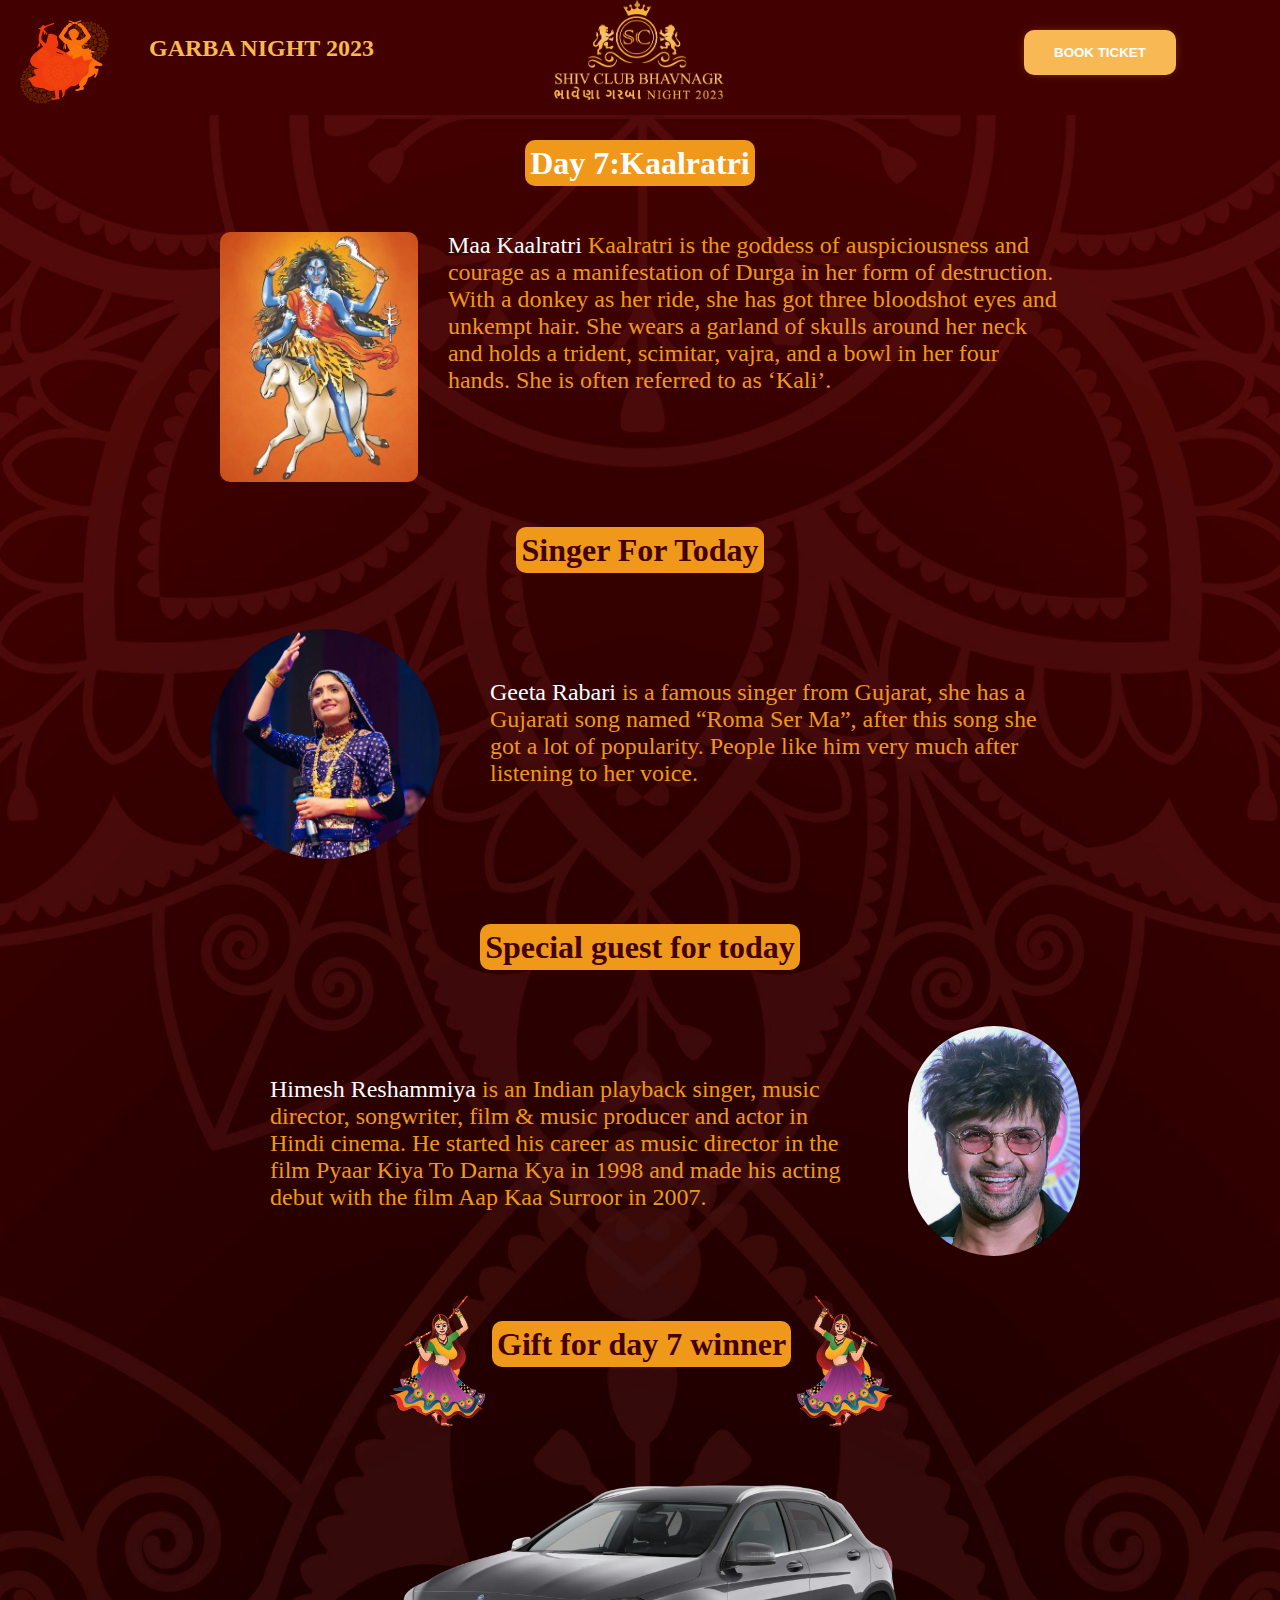
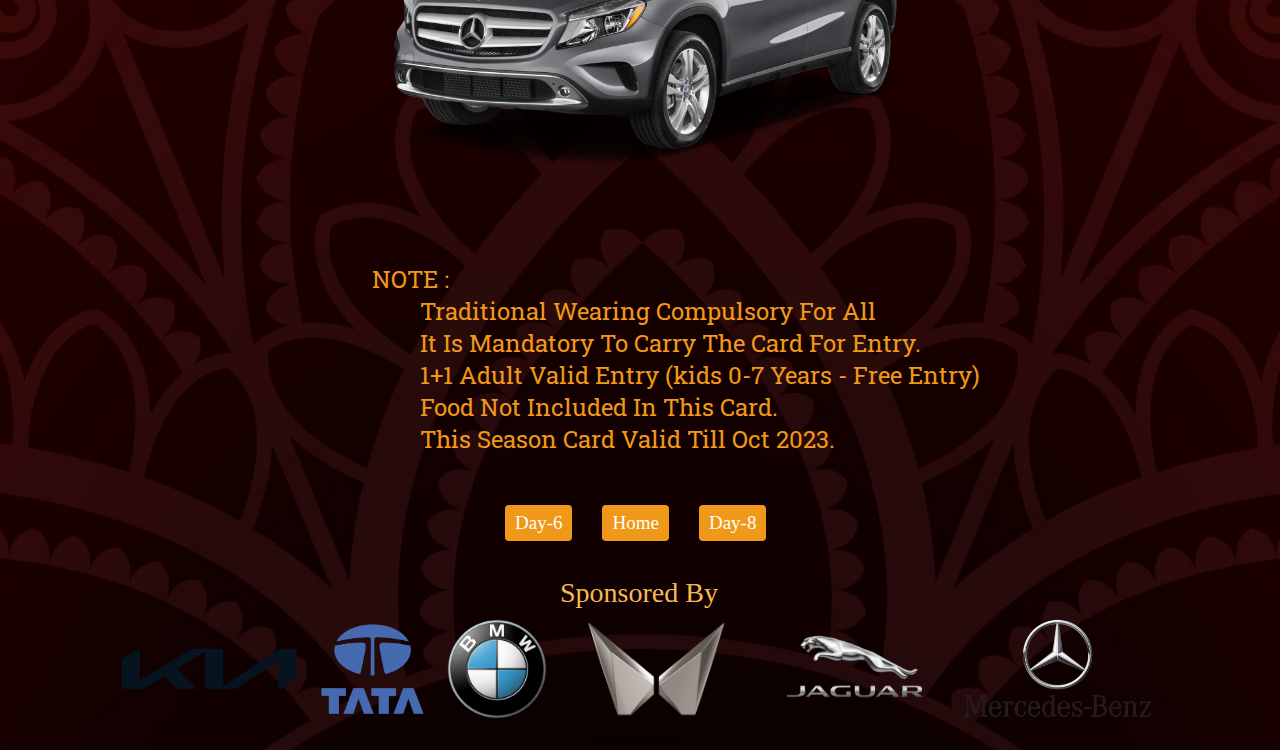
<file: day7.html>
<!DOCTYPE html>
<html lang="en">

<head>
    <meta charset="UTF-8">
    <meta name="viewport" content="width=device-width, initial-scale=1.0">
    <title>Day-7</title>
    <link href="https://fonts.googleapis.com/css2?family=Roboto+Slab:wght@300&display=swap" rel="stylesheet">
    <link rel="stylesheet" href="day1.css">
</head>

<body>
    <nav id="nav">
        <div id="logo1">
            <span><img src="image/gn.png" alt="" style="margin-top: 20px; height: 30;"></span>
            <span class="a"><a href="index.html" class="head">Garba Night 2023</a></span>
                        <div><img src="image/logo.png" alt="" height="100px" id="logo"></div>
        </div>
        <div><button class="button-87" role="button">Book Ticket</button></div>

        </div>
    </nav>

    <div class="background_image">
        <h1 align="center"  id="headday1"><span id="classday1">Day 7:Kaalratri</span></h1>

        <div class="dayodd1">
            <img src="image/7.jpg" alt="" class="imageodd1">
            
                <p class="headodd1"><span class="s1">Maa Kaalratri</span> Kaalratri is the goddess of auspiciousness and courage as a manifestation of Durga in her form of destruction. With a donkey as her ride, she has got three bloodshot eyes and unkempt hair. She wears a garland of skulls around her neck and holds a trident, scimitar, vajra, and a bowl in her four hands. She is often referred to as ‘Kali’.</p>
            </a>
        </div>

        <h1 align="center"  id="headday2"><span id="classday2">Singer For Today</span></h1>


            <div Class="artist">
            <div class="artistin">
              <img class="artistimage" src="image/Geeta_Ben.jpg" alt="">
              <p class="artistinfo"><span class="a1">Geeta Rabari</span> is a  famous singer from Gujarat, she has a Gujarati song named “Roma Ser Ma”, after this song she got a lot of popularity. People like him very much after listening to her voice.  </p>
            
            </div>
            </div>



            <h1 align="center"  id="headday2"><span id="classday2">Special guest for today</span></h1>


            <div Class="artist2">
            <div class="artistin2">
              <p class="artistinfo2"><span class="a2">Himesh Reshammiya</span> is an Indian playback singer, music director, songwriter, film & music producer and actor in Hindi cinema. He started his career as music director in the film Pyaar Kiya To Darna Kya in 1998 and made his acting debut with the film Aap Kaa Surroor in 2007. </p>
              <img class="artistimage" src="image/himesh.jpg" alt="">
              
            
            </div>
            </div >

            <div class="gift">
                <img src="image/g1.png" alt="" >
                <h1 align="center"  id="headday2"><span id="classday2">Gift for day 7 winner</span></h1>
                <img src="image/g2.png" alt="">
            </div>
            

            <div class="giftimage">
                <img src="image/benz.png" alt="" height="400px" style="margin-left: 80px;">
            </div>

            <div id="note">
                <pre style="font-family:'Roboto Slab', serif; margin-left: 250px;"> 
                 NOTE :  
                         Traditional Wearing Compulsory For All
                         It Is Mandatory To Carry The Card For Entry.
                         1+1 Adult Valid Entry (kids 0-7 Years - Free Entry)
                         Food Not Included In This Card.  
                         This Season Card Valid Till Oct 2023. </pre>
             </div>

        

        <div id="np">
            <a href="day6.html" class="PreviousNext">Day-6</a>
            <a href="index.html" class="PreviousNext">Home</a>
            <a href="day8.html" class="PreviousNext">Day-8 </a>
        </div>
<br><br>
    <nav id="navend">
        <span class="heade">Sponsored By</span>
        <div id="logo3">
            
            
            
            <div><img src="image/kia.png" alt="" height="100px" id="logo2"></div>
            <div><img src="image/Tata_logo.svg.png" alt="" height="100px" id="logo2"></div>
            <div><img src="image/bmw.png" alt="" height="100px" id="logo2"></div>
            <div><img src="image/Mahindra-Logo-768x432.png" alt="" height="100px" id="logo2"></div>
            <div><img src="image/jaguar.png" alt="" height="100px" id="logo2"></div>
            <div><img src="image/mercedes.png" alt="" height="100px" id="logo2"></div>
        </div>

        
    </nav>

    
</body>

</html>
</file>
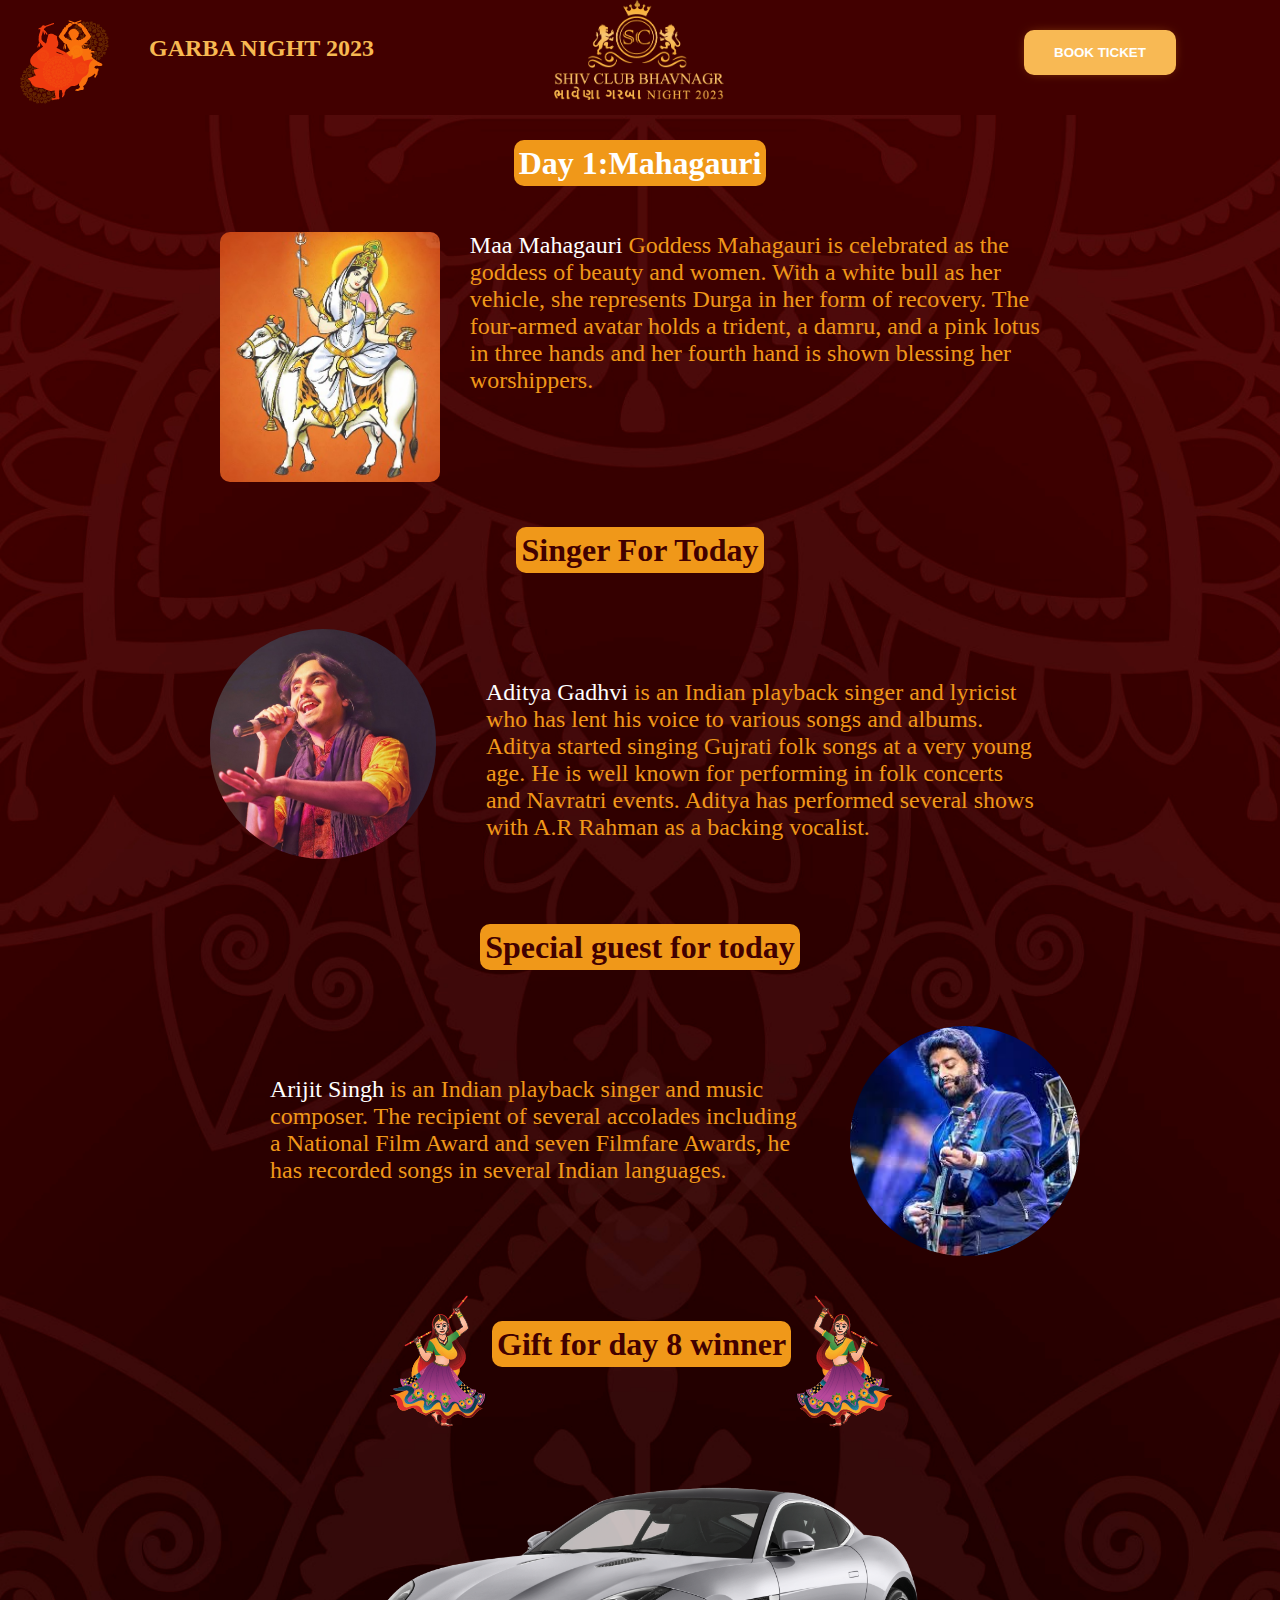
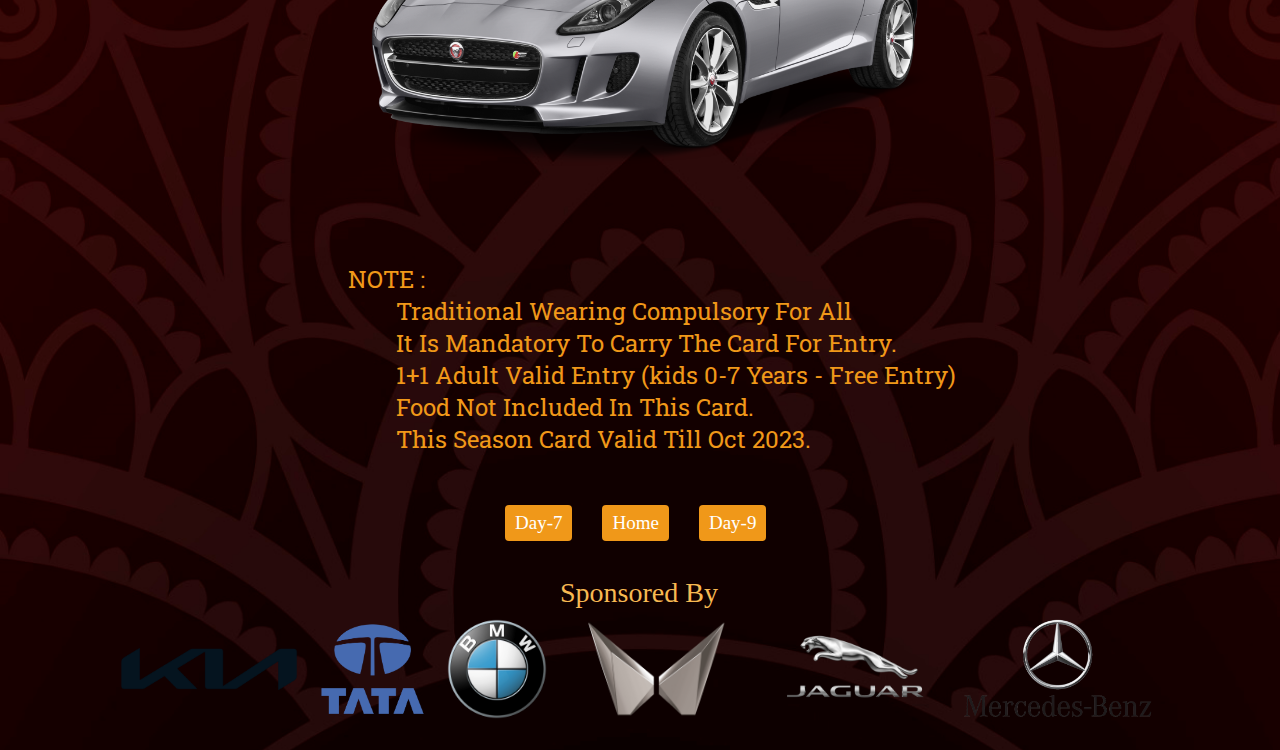
<file: day8.html>
<!DOCTYPE html>
<html lang="en">

<head>
    <meta charset="UTF-8">
    <meta name="viewport" content="width=device-width, initial-scale=1.0">
    <title>Day-8</title>
    <link href="https://fonts.googleapis.com/css2?family=Roboto+Slab:wght@300&display=swap" rel="stylesheet">
    <link rel="stylesheet" href="day1.css">
</head>

<body>
    <nav id="nav">
        <div id="logo1">
            <span><img src="image/gn.png" alt="" style="margin-top: 20px; height: 30;"></span>
            <span class="a"><a href="index.html" class="head">Garba Night 2023</a></span>
                        <div><img src="image/logo.png" alt="" height="100px" id="logo"></div>
        </div>
        <div><button class="button-87" role="button">Book Ticket</button></div>

        </div>
    </nav>

    <div class="background_image">
        <h1 align="center"  id="headday1"><span id="classday1">Day 1:Mahagauri</span></h1>

        <div class="dayodd1">
            <img src="image/8.jpg" alt="" class="imageodd1">
            
                <p class="headodd1"><span class="s1">Maa Mahagauri</span> Goddess Mahagauri is celebrated as the goddess of beauty and women. With a white bull as her vehicle, she represents Durga in her form of recovery. The four-armed avatar holds a trident, a damru, and a pink lotus in three hands and her fourth hand is shown blessing her worshippers.</p>
            </a>
        </div>

        <h1 align="center"  id="headday2"><span id="classday2">Singer For Today</span></h1>


        <div Class="artist">
        <div class="artistin">
          <img class="artistimage" src="image/aditya_gadhvi.jpg" alt="">
          <p class="artistinfo"><span class="a1">Aditya Gadhvi</span> is an Indian playback singer and lyricist who has lent his voice to various songs and albums. Aditya started singing Gujrati folk songs at a very young age. He is well known for performing in folk concerts and Navratri events. Aditya has performed several shows with A.R Rahman as a backing vocalist. </p>
        
        </div>
        </div>



        <h1 align="center"  id="headday2"><span id="classday2">Special guest for today</span></h1>


        <div Class="artist2">
        <div class="artistin2">
          <p class="artistinfo2"><span class="a2">Arijit Singh</span> is an Indian playback singer and music composer. The recipient of several accolades including a National Film Award and seven Filmfare Awards, he has recorded songs in several Indian languages.</p>
          <img class="artistimage" src="image/arijit.jpg" alt="">
          
        
        </div>
        </div >

        <div class="gift">
            <img src="image/g1.png" alt="" >
            <h1 align="center"  id="headday2"><span id="classday2">Gift for day 8 winner</span></h1>
            <img src="image/g2.png" alt="">
        </div>
        

        <div class="giftimage">
            <img src="image/jaguarcar.png" alt="" height="400px" style="margin-left: 80px;">
        </div>

        <div id="note">
            <pre style="font-family:'Roboto Slab', serif; margin-left: 250px;"> 
             NOTE :  
                     Traditional Wearing Compulsory For All
                     It Is Mandatory To Carry The Card For Entry.
                     1+1 Adult Valid Entry (kids 0-7 Years - Free Entry)
                     Food Not Included In This Card.  
                     This Season Card Valid Till Oct 2023. </pre>
         </div>


        <div id="np">
            <a href="day7.html" class="PreviousNext">Day-7</a>
            <a href="index.html" class="PreviousNext">Home</a>
            <a href="day9.html" class="PreviousNext">Day-9 </a>
        </div>
<br><br>
    <nav id="navend">
        <span class="heade">Sponsored By</span>
        <div id="logo3">
            
            
            
            <div><img src="image/kia.png" alt="" height="100px" id="logo2"></div>
            <div><img src="image/Tata_logo.svg.png" alt="" height="100px" id="logo2"></div>
            <div><img src="image/bmw.png" alt="" height="100px" id="logo2"></div>
            <div><img src="image/Mahindra-Logo-768x432.png" alt="" height="100px" id="logo2"></div>
            <div><img src="image/jaguar.png" alt="" height="100px" id="logo2"></div>
            <div><img src="image/mercedes.png" alt="" height="100px" id="logo2"></div>
        </div>

        
    </nav>

    
</body>

</html>
</file>
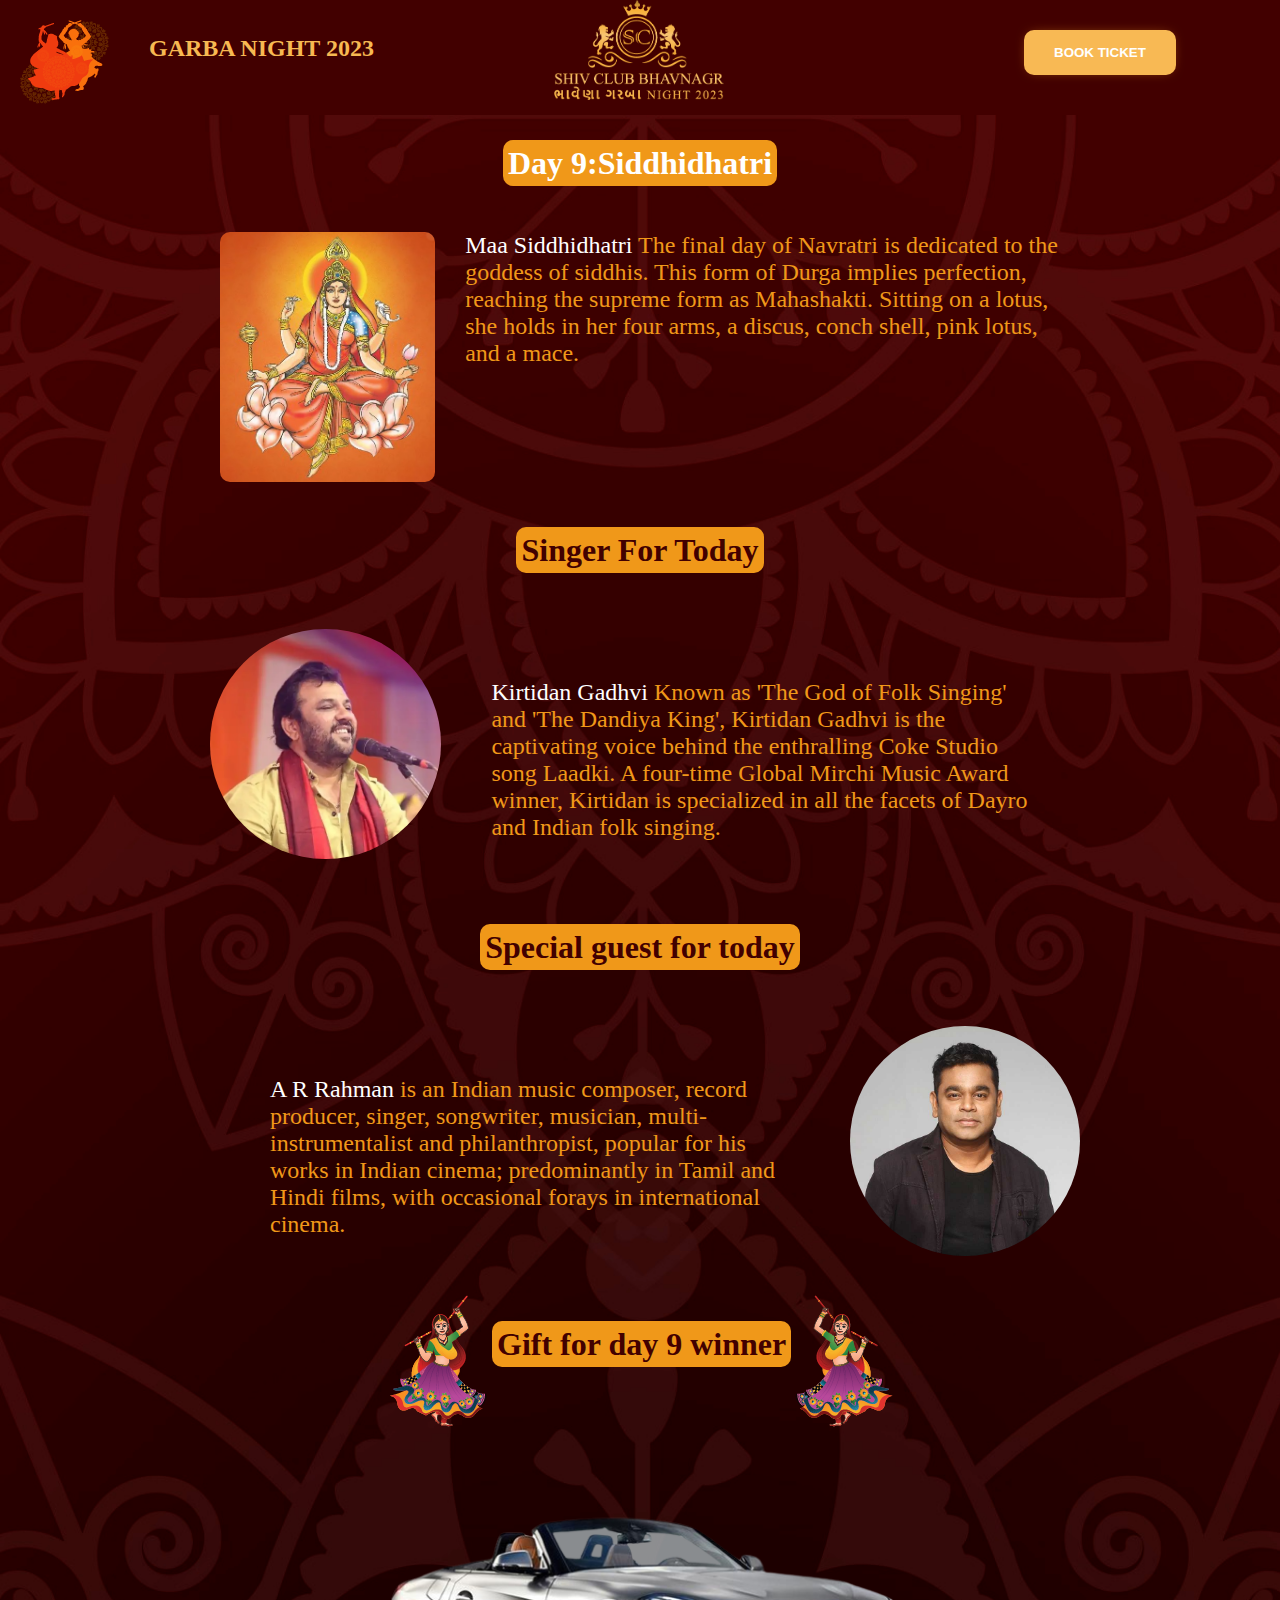
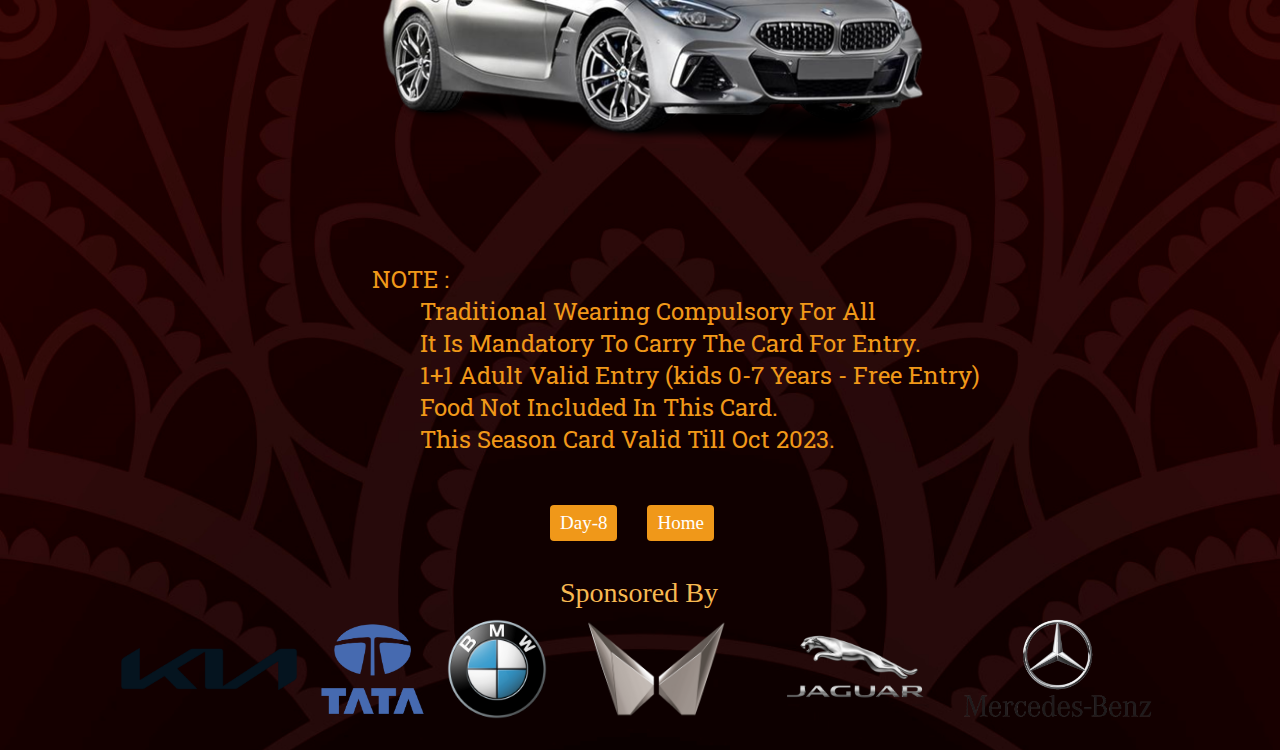
<file: day9.html>
<!DOCTYPE html>
<html lang="en">

<head>
    <meta charset="UTF-8">
    <meta name="viewport" content="width=device-width, initial-scale=1.0">
    <title>Day-9</title>
    <link href="https://fonts.googleapis.com/css2?family=Roboto+Slab:wght@300&display=swap" rel="stylesheet">
    <link rel="stylesheet" href="day1.css">
</head>

<body>
    
    <nav id="nav">
        <div id="logo1">
            <span><img src="image/gn.png" alt="" style="margin-top: 20px; height: 30;"></span>
            <span class="a"><a href="index.html" class="head">Garba Night 2023</a></span>
                        <div><img src="image/logo.png" alt="" height="100px" id="logo"></div>
        </div>
        <div><button class="button-87" role="button">Book Ticket</button></div>

        </div>
    </nav>

    <div class="background_image">
        <h1 align="center"  id="headday1"><span id="classday1">Day 9:Siddhidhatri</span></h1>

        <div class="dayodd1">
            <img src="image/9.jpg" alt="" class="imageodd1">
            
                <p class="headodd1"><span class="s1">Maa Siddhidhatri</span> The final day of Navratri is dedicated to the goddess of siddhis. This form of Durga implies perfection, reaching the supreme form as Mahashakti. Sitting on a lotus, she holds in her four arms, a discus, conch shell, pink lotus, and a mace.</p>
            </a>
        </div>

        <h1 align="center"  id="headday2"><span id="classday2">Singer For Today</span></h1>


            <div Class="artist">
            <div class="artistin">
              <img class="artistimage" src="image/Kirtidan_Gadhvi.jpg" alt="">
              <p class="artistinfo"><span class="a1">Kirtidan Gadhvi</span> Known as 'The God of Folk Singing' and 'The Dandiya King', Kirtidan Gadhvi is the captivating voice behind the enthralling Coke Studio song Laadki. A four-time Global Mirchi Music Award winner, Kirtidan is specialized in all the facets of Dayro and Indian folk singing.  </p>
            
            </div>
            </div>



            <h1 align="center"  id="headday2"><span id="classday2">Special guest for today</span></h1>


            <div Class="artist2">
            <div class="artistin2">
              <p class="artistinfo2"><span class="a2">A R Rahman</span> is an Indian music composer, record producer, singer, songwriter, musician, multi-instrumentalist and philanthropist, popular for his works in Indian cinema; predominantly in Tamil and Hindi films, with occasional forays in international cinema. </p>
              <img class="artistimage" src="image/Ar.jpg" alt="">
              
            
            </div>
            </div >

            <div class="gift">
                <img src="image/g1.png" alt="" >
                <h1 align="center"  id="headday2"><span id="classday2">Gift for day 9 winner</span></h1>
                <img src="image/g2.png" alt="">
            </div>
            

            <div class="giftimage">
                <img src="image/bmwcar.png" alt="" height="400px" style="margin-left: 80px;" >
            </div>

            <div id="note">
                <pre style="font-family:'Roboto Slab', serif; margin-left: 250px;"> 
                 NOTE :  
                         Traditional Wearing Compulsory For All
                         It Is Mandatory To Carry The Card For Entry.
                         1+1 Adult Valid Entry (kids 0-7 Years - Free Entry)
                         Food Not Included In This Card.  
                         This Season Card Valid Till Oct 2023. </pre>
             </div>

       

        <div id="np2">
            <a href="day8.html" class="PreviousNext">Day-8</a>
            <a href="index.html" class="PreviousNext">Home</a>
            
        </div>
<br><br>
    <nav id="navend">
        <span class="heade">Sponsored By</span>
        <div id="logo3">
            
            
            
            <div><img src="image/kia.png" alt="" height="100px" id="logo2"></div>
            <div><img src="image/Tata_logo.svg.png" alt="" height="100px" id="logo2"></div>
            <div><img src="image/bmw.png" alt="" height="100px" id="logo2"></div>
            <div><img src="image/Mahindra-Logo-768x432.png" alt="" height="100px" id="logo2"></div>
            <div><img src="image/jaguar.png" alt="" height="100px" id="logo2"></div>
            <div><img src="image/mercedes.png" alt="" height="100px" id="logo2"></div>
        </div>

        
    </nav>

    
</body>

</html>
</file>
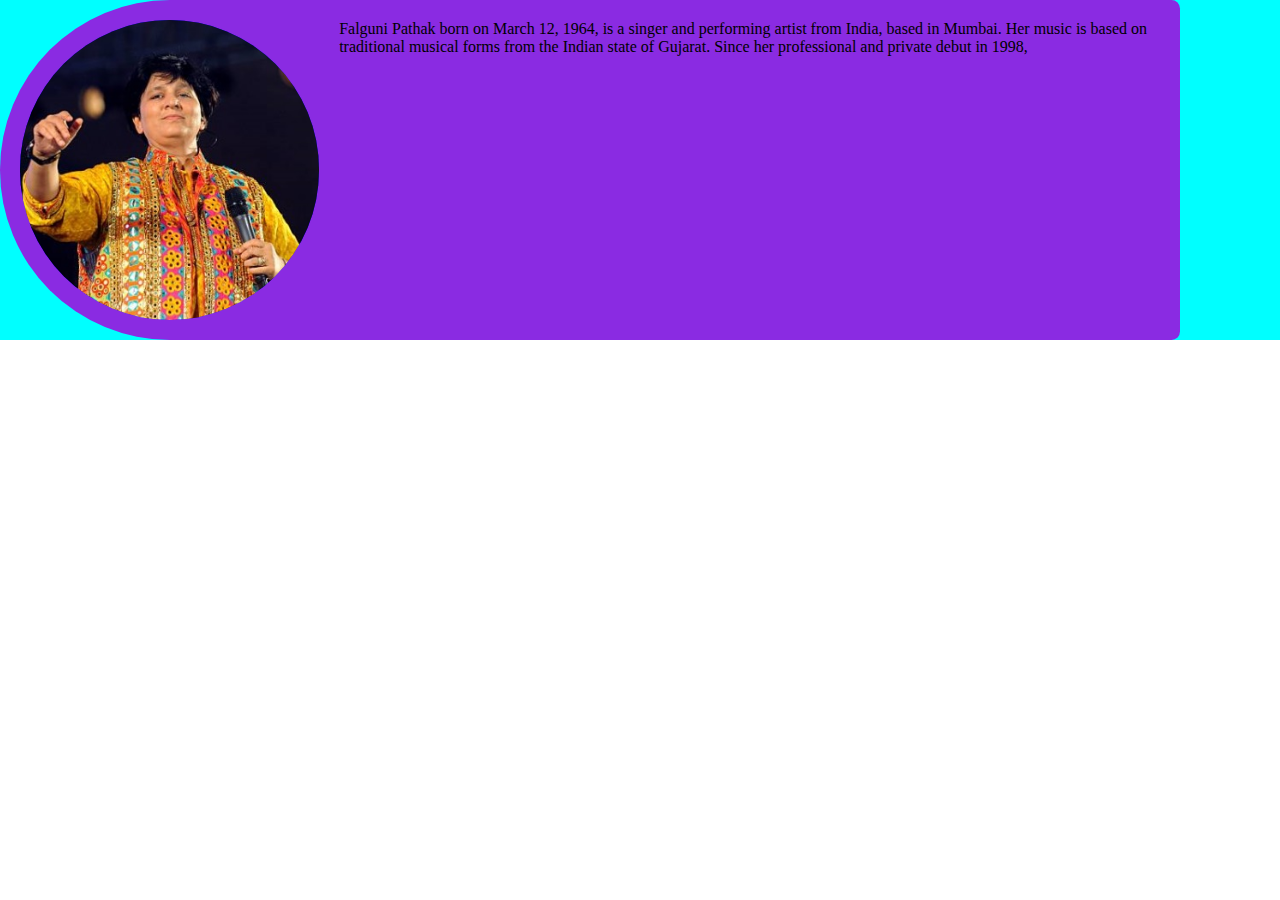
<file: temp.html>
<!DOCTYPE html>
<html lang="en">
<head>
  <meta charset="UTF-8">
  <meta name="viewport" content="width=device-width, initial-scale=1.0">
  <title>Document</title>
  <link rel="stylesheet" href="1.css">
</head>
<body>
  

<div Class="artist">
<div class="artistin">
  <img class="artistimage" src="image/falguni.jpg" alt="">
  <p>Falguni Pathak born on March 12, 1964, is a singer and performing artist from India, based in Mumbai. Her music is based on traditional musical forms from the Indian state of Gujarat. Since her professional and private debut in 1998, </p>

</div>
</div>


</body>
</html>
</file>
<file: day1.css>
*{
    margin: 0px;
  }
  #nav
  {   display: flex;
      background-color: #420000;
      gap: 30px;
  }
  #logo1
  {   display: flex;
    gap: 40px;
    font-size: 1.5rem;
    font-weight: 700;
    text-transform: uppercase;
    padding-left: 20px;
    margin-bottom: 5px;
   
    
    
      }
      .head
      {
        text-decoration: none;
       margin-top: 35px;
        color:#f7b952;
        
      }
      .a
      {
padding-top: 35px;
      }
  #logo
  {
      margin-left: 140px;
  }
  
  .background_image
  {
    background-image: url(image/back.jpeg);
    
    
     background-repeat: no-repeat;
     /* background-position: center; */
     background-size: cover;
     padding: 20px;
     height: 100%;
     
     /* opacity: 0.5; */
    
     /* backdrop-filter: blur(50px); */
  }
  #di{
    background-color: #f09819;
  }

  .dayodd
  {
    display: flex;
    margin-top: 50px;
    margin-left: 200px;
    
  }
  .imageodd
  {
    height: 250px;
    width: px;
    border-radius: 10px;
  }
  .headodd
  {
    padding-left: 30px;
    color:#f09819 ;
    text-decoration: none;
    
  }
  .dayeven
  {
    display: flex;
    margin-top: 50px;
    margin-left: 160px;
  }
  
  .headeven
  {
    
    padding-left: 250px;
    color:#f09819 ;
    text-decoration: none;
  }

  .imageven
  {border-radius: 10px;
    margin-left: 30px;
    height:250px;
    
    
  }

  #note
  {
    font-size:1.5rem ;
    color: #f09819;
    font-family:'Roboto Slab', serif;
  }

  .info
  {
    margin-top: 20px; 
    font-size: 1.2rem; color: rgba(228, 219, 219, 0.901); 
  }
  
  
  
  
  
  /* CSS */
  .button-87 {
      margin-top: 30px;
    margin-left: 270px;
    padding: 15px 30px;
    text-align: center;
    text-transform: uppercase;
    transition: 0.5s;
    background-size: 200% auto;
    color: white;
    border-radius: 10px;
    display: block;
    border: 0px;
    font-weight: 700;
    box-shadow: 0px 0px 14px -7px #f09819;
    background-image: linear-gradient(45deg, #f8b954 0%, #f8b954  51%, #f8b954  100%);
    cursor: pointer;
    user-select: none;
    -webkit-user-select: none;
    touch-action: manipulation;
  }
  
  .button-87:hover {
    background-position: right center;
    /* change the direction of the change here */
    color: #790037;
    text-decoration: none;
  }
  
  .button-87:active {
    transform: scale(0.95);
  }

  #navend1
  {   
     background-color: #0d0000;
    gap: 50px;
}
  #navend
  {   
     
      gap: 50px;
  }
  #logo3
  {   display: flex;
    gap: 20px;
    font-size: 1.5rem;
    
    
   
    padding-left: 100px;
    margin-bottom: 5px;
    
    
    
      }
      .heade
      {
        
       margin-top: 5px;
       font-size: 1.75rem;
       margin-left: 540px;
        color:#f7b952
      }

      

  #logo2
  {   
   
      margin-top: 10px;
    
  }


  .PreviousNext{
    text-decoration: none;
    color: white;
    background: #f09819;
    padding: 7px 10px;
    border-radius: 4px;  
    font-size: 19px;
 }
 .PreviousNext:hover{
    background: rgb(220 53 69 / 85%);
 }
 .PreviousNext:focus{
     outline: 3px solid rgb(220 53 69 / 50%);
    
 }
 #np{
    display: flex;
    margin-left:485px ;
    gap: 30px;
    margin-top: 50px;
 }

 #np1{
  display: flex;
  margin-left:530px ;
  gap: 30px;
  margin-top: 50px;
}

#np2{
  display: flex;
  margin-left:530px ;
  gap: 30px;
  margin-top: 50px;
}


#headday1
{
  margin-top: 10px;
}
  
  


#classday1
{
  color: white;
  background-color: #f09819;
 
  border-radius: 10px;
  padding: 5px;
  
}
.dayodd1
  {
    display: flex;
    margin-top: 50px;
    margin-left: 200px;
    
  }
  .imageodd1
  {
    height: 250px;
    width: px;
    border-radius: 10px;
  }

  .s1{
   
    
    color:white ;
    
  }
  .headodd1
  {
    padding-left: 30px;
    padding-right: 200px;
    color:#f09819 ;
    font-size: 1.5rem;
    
    
  }
  .s1{
   
    
    color:white ;
    
  }

  #headday2
{
  margin-top: 50px;
}
  
  


#classday2
{
  color: #420000;
  background-color: #f09819;
 
  border-radius: 10px;
  padding: 5px;
  
}






.artistin{
 display: flex;
  padding: 20px;
  margin-top: 40px;
  margin-left: 170px;
 margin-right: 100px;
  
  height: 230px;
  border-radius: 115px 10px 10px 115px;
  gap: 20px;
}

.artistimage{
  
  height: 230px;
  
  border-radius:115px ;

}

.artistinfo
{
  margin-top: 50px;
  padding-left: 30px;
  padding-right: 100px;
  color:#f09819 ;
  font-size: 1.5rem;
  
}


.artistin2{
  display: flex;
   padding: 20px;
   margin-top: 40px;
   margin-left: 170px;
  margin-right: 160px;
   
   height: 230px;
   border-radius: 115px 10px 10px 115px;
   gap: 20px;
 }
 
 .artistimage2{
   
   height: 230px;
   
   border-radius:115px ;
 
 }
 
 .artistinfo2
 {
   margin-top: 50px;
   padding-left: 60px;
   padding-right: 20px;
   color:#f09819 ;
   font-size: 1.5rem;
   
 }


.a1{
 
  
  color:white ;
  
}
.a2{
 
  
  color:white ;
  
}


.gift
{
  display: flex;
  margin-left: 370px;
}

.giftimage
{
  margin-left: 250px;
}
</file>
<file: 1.css>
*{
  margin: 0px;
}


.artist{
  background-color: aqua;
}

.artistin{
 display: flex;
  padding: 20px;
 margin-right: 100px;
  background-color: blueviolet;
  height: 300px;
  border-radius: 200px 10px 10px 200px;
  gap: 20px;
}

.artistimage{
  
  height: 300px;
  background-color: blue;
  border-radius:150px ;

}

.artistinfo{
  
}
</file>
